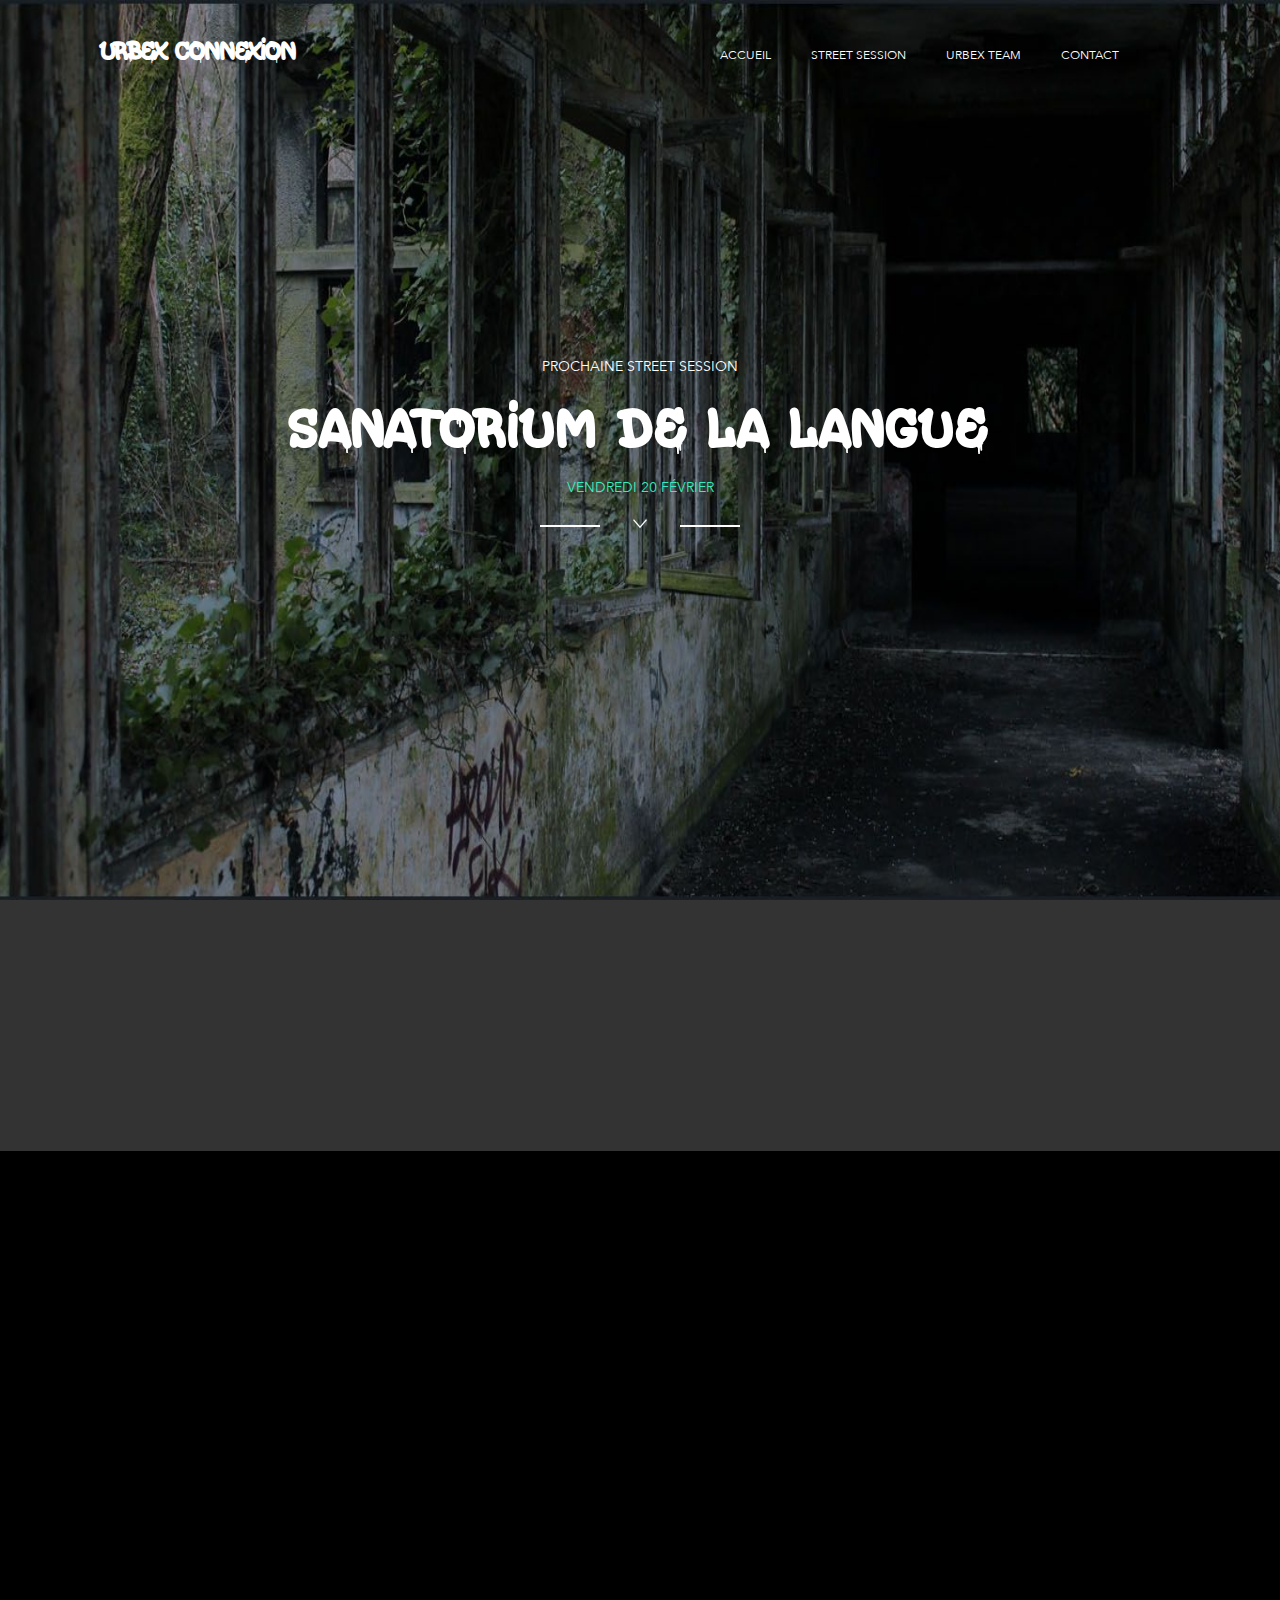
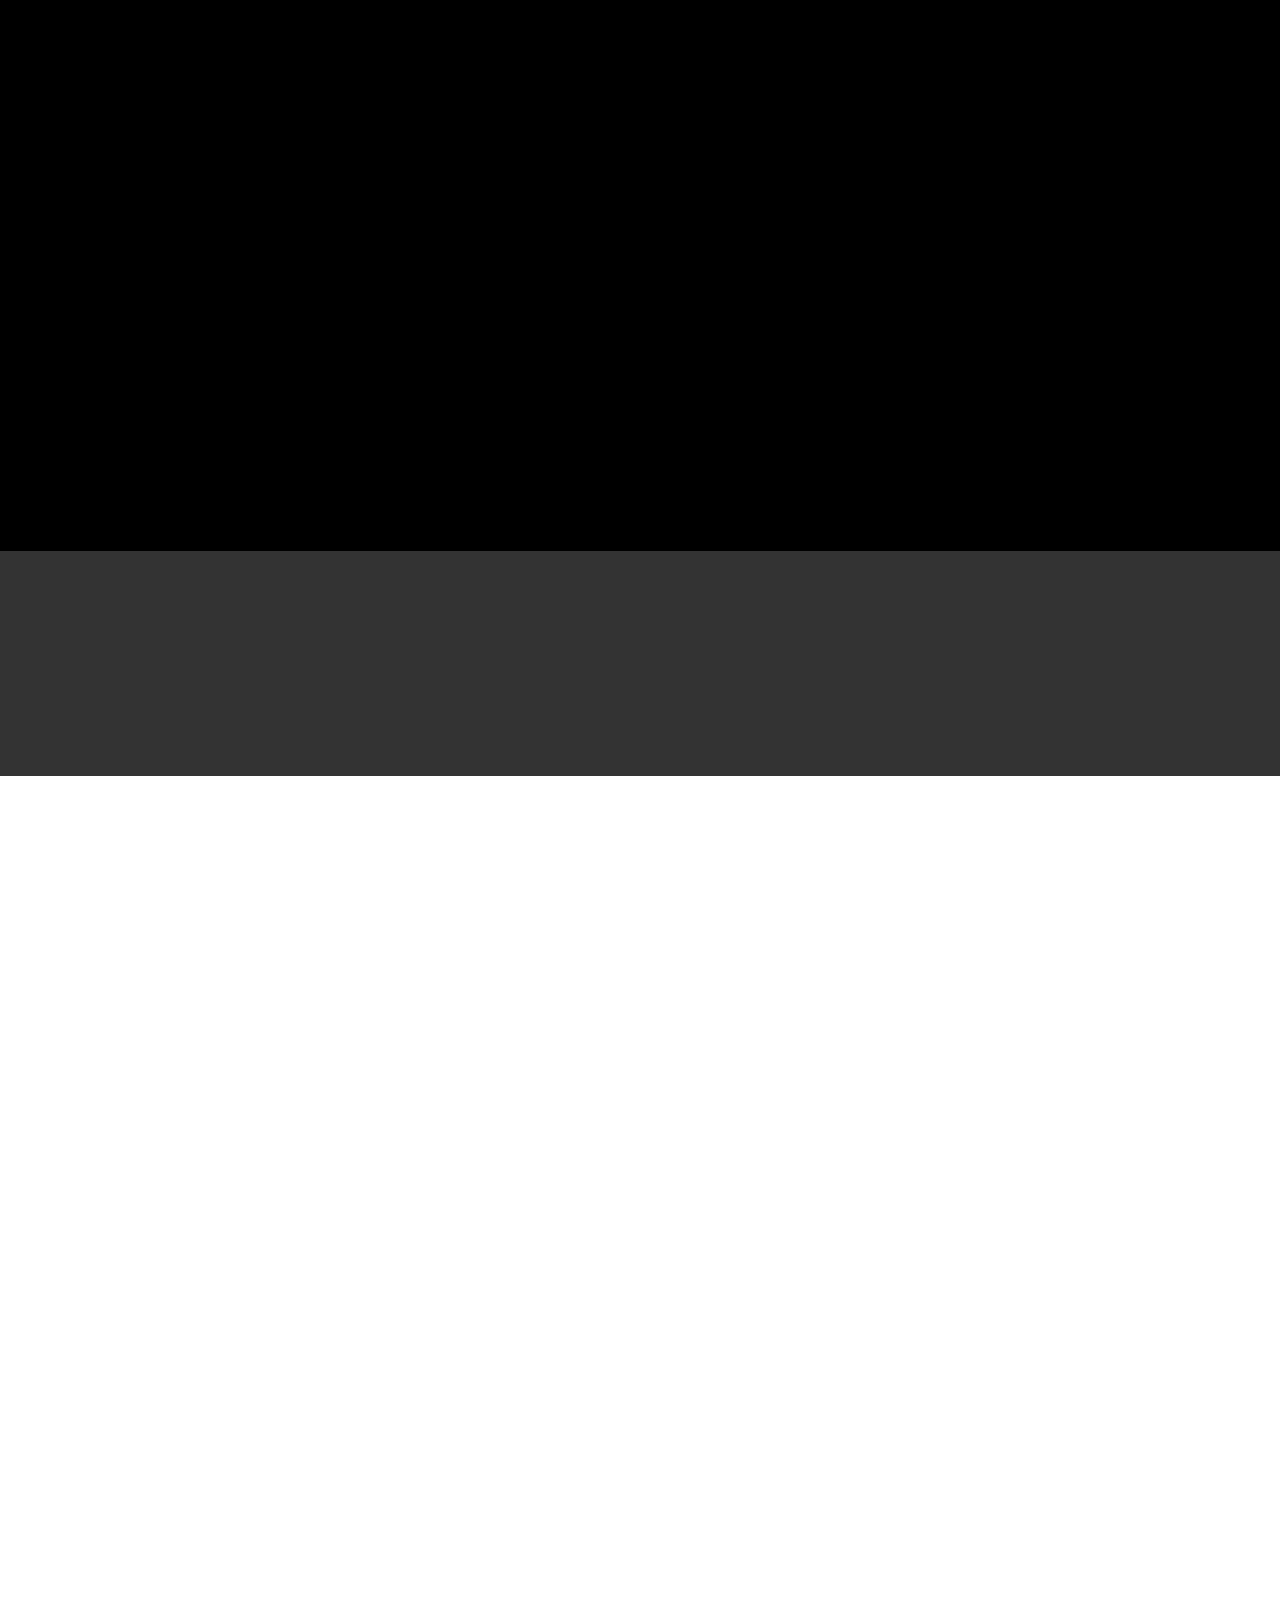
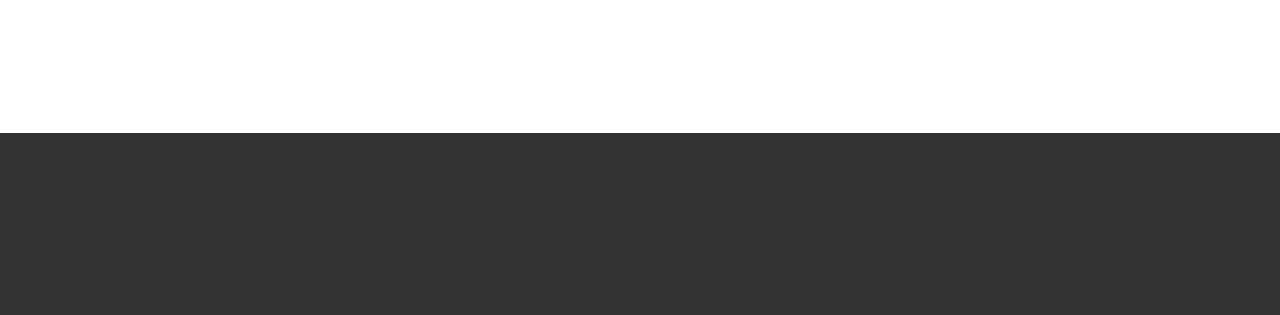
<file: index.html>
<!DOCTYPE html>
<html>
<head>
    <meta charset="utf-8">
    <title>Urbex Connexion</title>
    <meta name="description" content="Fullscreen backgrounds with centered content">
    <base href="/"/>
    <link rel="icon" href="favicon.ico"/>

    <!-- Metas -->
    <meta name="description"
          content="Bienvenue sur notre blog d'Urbex. Suivez ici nos explorations les plus insolites."/>
    <meta name="og:image" content="http://www.urbex-connexion.com/img/background.jpg"/>
    <meta name="og:description"
          content="Bienvenue sur notre blog d'Urbex. Suivez ici nos explorations les plus insolites."/>
    <!-- Stylesheets -->
    <link rel="stylesheet" href="css/bootstrap.min.css">
    <link rel="stylesheet" href="/css/font-awesome.min.css">
    <link rel="stylesheet" href="css/animate.css"/>
    <link rel="stylesheet" href="css/site.css"/>
    <!-- Fonts -->
    <link rel="stylesheet" href="/css/font-awesome.min.css">

</head>

<body>

<div class="fullscreen background" style="background-image:url('img/background.jpg');" data-img-width="1600"
     data-img-height="1064">

    <!-- top header -->
    <div class="row top-header">
        <div class="col-md-4 logo-wrapper">
            <a href="/" class="white avenir logo wow bounceInLeft" data-wow-duration="1s" data-wow-delay="0.4s">
                <span class="logo painterz">Urbex Connexion</span>
            </a>
        </div>
        <div class="col-md-2"></div>
        <div class="col-md-6 navigation wow bounceInRight" data-wow-duration="1s" data-wow-delay="0.4s">
            <nav class>
                <ul class="menu">
                    <li><a href="#" id="accueil-link">Accueil</a></li>
                    <li><a href="#" id="street-link">Street session</a></li>
                    <li><a href="#" id="team-link">Urbex team</a></li>
                    <li><a href="#" id="contact-link">Contact</a></li>
                </ul>
            </nav>
        </div>
    </div>
    <!-- /top header -->
    <div class="clear"></div>

    <!-- text content -->
    <div class="content-a wow fadeIn" data-wow-duration="3.6s">
        <div class="home-text content-b">

            <p class="p-street white">Prochaine street session</p>

            <h1>Sanatorium de la langue</h1>

            <p class="p-street">Vendredi 20 février</p>

            <div class="invit_scroll" id="invit-scroll">
                <span id="go_scroll" class="btn_scroll"></span>
            </div>
        </div>
    </div>
    <!-- /text content -->
</div>

<!-- Street session post -->
<div class="bg-grey painterz" id="street-session">
    <div class="content-a">
        <div class="street-session clearfix">
            <h2 class="green wow fadeInUp" data-wow-duration="1.4s">Street session</h2>

            <div class="white avenir wow fadeIn clearfix col-md-8 col-md-offset-2" data-wow-duration="1s">
                <p>Bienvenue sur notre blog Urbex Connexion ! Nous sommes une équipe de quatre amis d’enfance passionnés
                    d’Urbex. Voici comment nous définirions l'Urbex : exploration urbaine, plus ou moins clandestine,
                    destinée à
                    découvrir les secrets les plus improbables et à donner les frissons les plus froids possibles.</p>

                <p>Alors, ça vous tente? Commencez par une petite
                    dégustation de nos dernières sorties : </p>
            </div>


        </div>
    </div>
</div>
<!-- /Street session post -->


<!-- Pictures -->
<div class="background bg-black">
    <div class="row no-margin">
        <div class="col-md-5">
            <div class="col-md-12 img-row picture item-1 wow fadeInLeft" data-wow-duration="1.6s" data-wow-delay="0.3s">
                <h3 class="painterz picture-text">Sanatorium de la langue</h3>

                <h3 class="sub-title green">Vendredi 20 février 2015</h3>

                <h3>
                    <a href="blog/le-sanatorium-de-la-langue.html" class="discover">Découvrir</a>
                </h3>
            </div>
            <div class="col-md-12 img-child-row picture picture-half item-6 wow fadeInLeft" data-wow-duration="1.3s"
                 data-wow-delay="0.3s">
                <h3 class="painterz">L'asile de Norwich</h3>

                <h3 class="half-sub-title green">Vendredi 14 novembre 2014</h3>

                <h3>
                    <a href="blog/asile-de-norwich.html" class="discover-half">Découvrir</a>
                </h3>

            </div>
            <div class="col-md-12 img-child-row picture picture-half item-7 wow fadeInUp" data-wow-duration="1.3s"
                 data-wow-delay="0.3s">
                <h3 class="painterz">La morgue d'Anvers</h3>

                <h3 class="half-sub-title green">Samedi 18 octobre 2014</h3>

                <h3>
                    <a href="blog/morgue-anvers.html" class="discover-half">Découvrir</a>
                </h3>
            </div>
        </div>

        <div class="col-md-7">
            <div class="col-md-12 img-child-row picture picture-half item-2 wow fadeInRight" data-wow-duration="1.3s"
                 data-wow-delay="0.3s">
                <h3 class="painterz">La petite ceinture</h3>

                <h3 class="half-sub-title green">Jeudi 22 janvier 2015</h3>

                <h3>
                    <a href="blog/la-petite-ceinture.html" class="discover-half">Découvrir</a>
                </h3>
            </div>
            <div class="col-md-12">
                <div class="col-md-6 img-child-row picture picture-half item-3 wow fadeInDown" data-wow-duration="1.3s"
                     data-wow-delay="0.3s">
                    <h3 class="painterz">Le fort du Haut Buc</h3>

                    <h3 class="half-sub-title green">Samedi 10 janvier 2015</h3>

                    <h3>
                        <a href="blog/le-fort-du-haut-buc.html" class="discover-half">Découvrir</a>
                    </h3>
                </div>
                <div class="col-md-6 img-child-row picture picture-half item-4 wow fadeInRight" data-wow-duration="1.3s"
                     data-wow-delay="0.3s">
                    <h3 class="painterz">Goussainville</h3>

                    <h3 class="half-sub-title green">Mardi 2 décembre 2014</h3>

                    <h3>
                        <a href="blog/goussainville.html" class="discover-half">Découvrir</a>
                    </h3>
                </div>
            </div>
            <div class="col-md-12 img-row picture item-5 wow fadeInRight" data-wow-duration="1.3s"
                 data-wow-delay="0.3s">
                <h3 class="painterz picture-text">L'Universite du Val-Benoît</h3>

                <h3 class="sub-title green">Mercredi 10 septembre 2014</h3>

                <h3>
                    <a href="blog/universite-du-val-benoit.html" class="discover">Découvrir</a>
                </h3>
            </div>
        </div>
    </div>
</div>
<!-- /Pictures -->

<!-- Street session post -->
<div class="not-fullscreen bg-grey painterz" id="team">
    <div class="content-a">
        <div class="street-session">
            <h2 class="green wow fadeInUp" data-wow-duration="1.4s">Urbex Team</h2>

            <p class="white avenir wow fadeIn" data-wow-duration="1s">Découvrez les différents membres qui composent
                notre collectif Urbex Connexion.</p>
        </div>
    </div>
</div>
<!-- /Street session post -->

<div class="background wow fadeIn" data-wow-duration="2s" data-wow-delay="0.5s">
    <div class="content-a">
        <div class="content-b">
            <div class="row member-wrapper center-block">
                <div class="col-md-3 member">
                    <div class="img-losange">
                        <img src="img/billy.png" height="150px" width="150px" alt="Miss"/>
                    </div>
                    <h4 class="fullname"><span class="lastname">Billy</span> <span class="firstname"> - 24 ans</span>
                    </h4>
                    <h5>Photographe & Cameraman</h5>

                    <p>
                        Étudiant en photographie, je m’entraîne à ma passion en filmant des lieux d’Urbex et les graffs
                        de Théo et Sacha.

                    </p>
                </div>

                <div class="col-md-3 member">
                    <div class="img-losange">
                        <img src="img/anna.png" height="150px" width="150px" alt="Miss"/>
                    </div>
                    <h4 class="fullname"><span class="lastname">Anna</span> <span class="firstname"> - 23 ans</span>
                    </h4>
                    <h5>Urbex Addict</h5>

                    <p>
                        Le jour où Billy m’a proposé une excursion Urbex, je l’ai forcément suivi. Lui et ses idées…
                        Depuis je m’essaye au graff en recopiant difficilement Sacha et Théo.
                    </p>

                </div>
                <div class="col-md-3 member">
                    <div class="img-losange">
                        <img src="img/theo.png" height="150px" width="150px" alt="Miss"/>
                    </div>
                    <h4 class="fullname"><span class="lastname">Théo</span> <span class="firstname"> - 20 ans</span>
                    </h4>
                    <h5>Graffeur</h5>

                    <p>
                        Franchement, essayez au moins une fois dans votre vie l’Urbex. Frissons garantis, même s’il en
                        faudra bien plus que cela pour me faire peur.
                    </p>

                </div>
                <div class="col-md-3 member">
                    <div class="img-losange">
                        <img src="img/sacha.png" height="150px" width="150px" alt="Miss"/>
                    </div>
                    <h4 class="fullname"><span class="lastname">Sacha</span> <span class="firstname"> - 25 ans</span>
                    </h4>
                    <h5>Graffeur</h5>

                    <p>
                        J’ai commencé le graff à 12 ans. J’ai ensuite initié mon petit frère Théo. Puis c’est quand
                        Billy a commencé à nous filmer que nous avons décidé de débuter les sessions Urbex.
                    </p>
                </div>

                <div class="clearfix"></div>

            </div>
        </div>
    </div>
</div>
<div class="container blog wow fadeIn" data-wow-duration="2s" data-wow-delay="0.5s" id="contact">
    <hr class="contact-separator"/>


    <div class="row">
        <div class="col-md-6 col-md-offset-3">
            <h2 class="text-center avenir nous-contacter">NOUS CONTACTER</h2>
        </div>
    </div>
    <div class="row">
        <div class="col-md-12">
            <p class="black nous-contacter-paragraph">Si vous souhaitez nous contacter, veuillez remplir le formulaire
                ci-dessous.
                Nous vous
                répondrons au plus vite.</p>
        </div>
    </div>

    <div class="blog-comments-form">
        <form name="contactForm">

            <legend class="blog-comments-form-legend"></legend>
            <div class="row">
                <div class="form-group col-md-6">
                    <input class="form-control" type="text" placeholder="Votre nom"/>
                </div>
                <div class="form-group col-md-6">
                    <input class="form-control" type="text" placeholder="Votre email"/>
                </div>
            </div>

            <div class="row">
                <div class="form-group col-md-12">
                    <textarea class="form-control" type="text" placeholder="Message..."></textarea>
                </div>
            </div>

            <div class="row">
                <div class="col-md-3 col-md-offset-9">
                    <button class="btn btn-black btn-block">Envoyer</button>
                </div>
            </div>
        </form>
    </div>

</div>

<div class="bg-grey painterz">
    <div class="content-a wow fadeIn" data-wow-duration="1.4s">
        <div class="content-b">

            <h2 class="social-text">Retrouvez-nous sur les réseaux sociaux</h2>

            <div class="row no-margin">
                <div class="col-md-6 col-md-offset-3" id="social-media">
                    <a href="https://www.facebook.com/urbex.connexion" target="_blank" class="white social"><i
                            class="fa fa-facebook"></i></a>
                    <a href="#" target="_blank" class="white social"><i class="fa fa-twitter"></i></a>
                    <a href="#" target="_blank" class="white social"><i class="fa fa-instagram"></i></a>
                </div>
            </div>

            <div class="clearfix"></div>
            <p class="white avenir copyright">© 2015 Urbex Connexion. Tous droits réservés.</p>
        </div>
    </div>
</div>

<script>
    (function (i, s, o, g, r, a, m) {
        i['GoogleAnalyticsObject'] = r;
        i[r] = i[r] || function () {
            (i[r].q = i[r].q || []).push(arguments)
        }, i[r].l = 1 * new Date();
        a = s.createElement(o),
                m = s.getElementsByTagName(o)[0];
        a.async = 1;
        a.src = g;
        m.parentNode.insertBefore(a, m)
    })(window, document, 'script', '//www.google-analytics.com/analytics.js', 'ga');

    ga('create', 'UA-59894167-1', 'auto');
    ga('send', 'pageview');

</script>

<!-- Javascript -->
<script src="/js/jquery-1.11.2.min.js"></script>
<script src="js/background.js"></script>
<script src="js/main.js"></script>
<script src="js/wow.min.js"></script>
<script src="js/animations.js"></script>
</body>
</html>
</file>
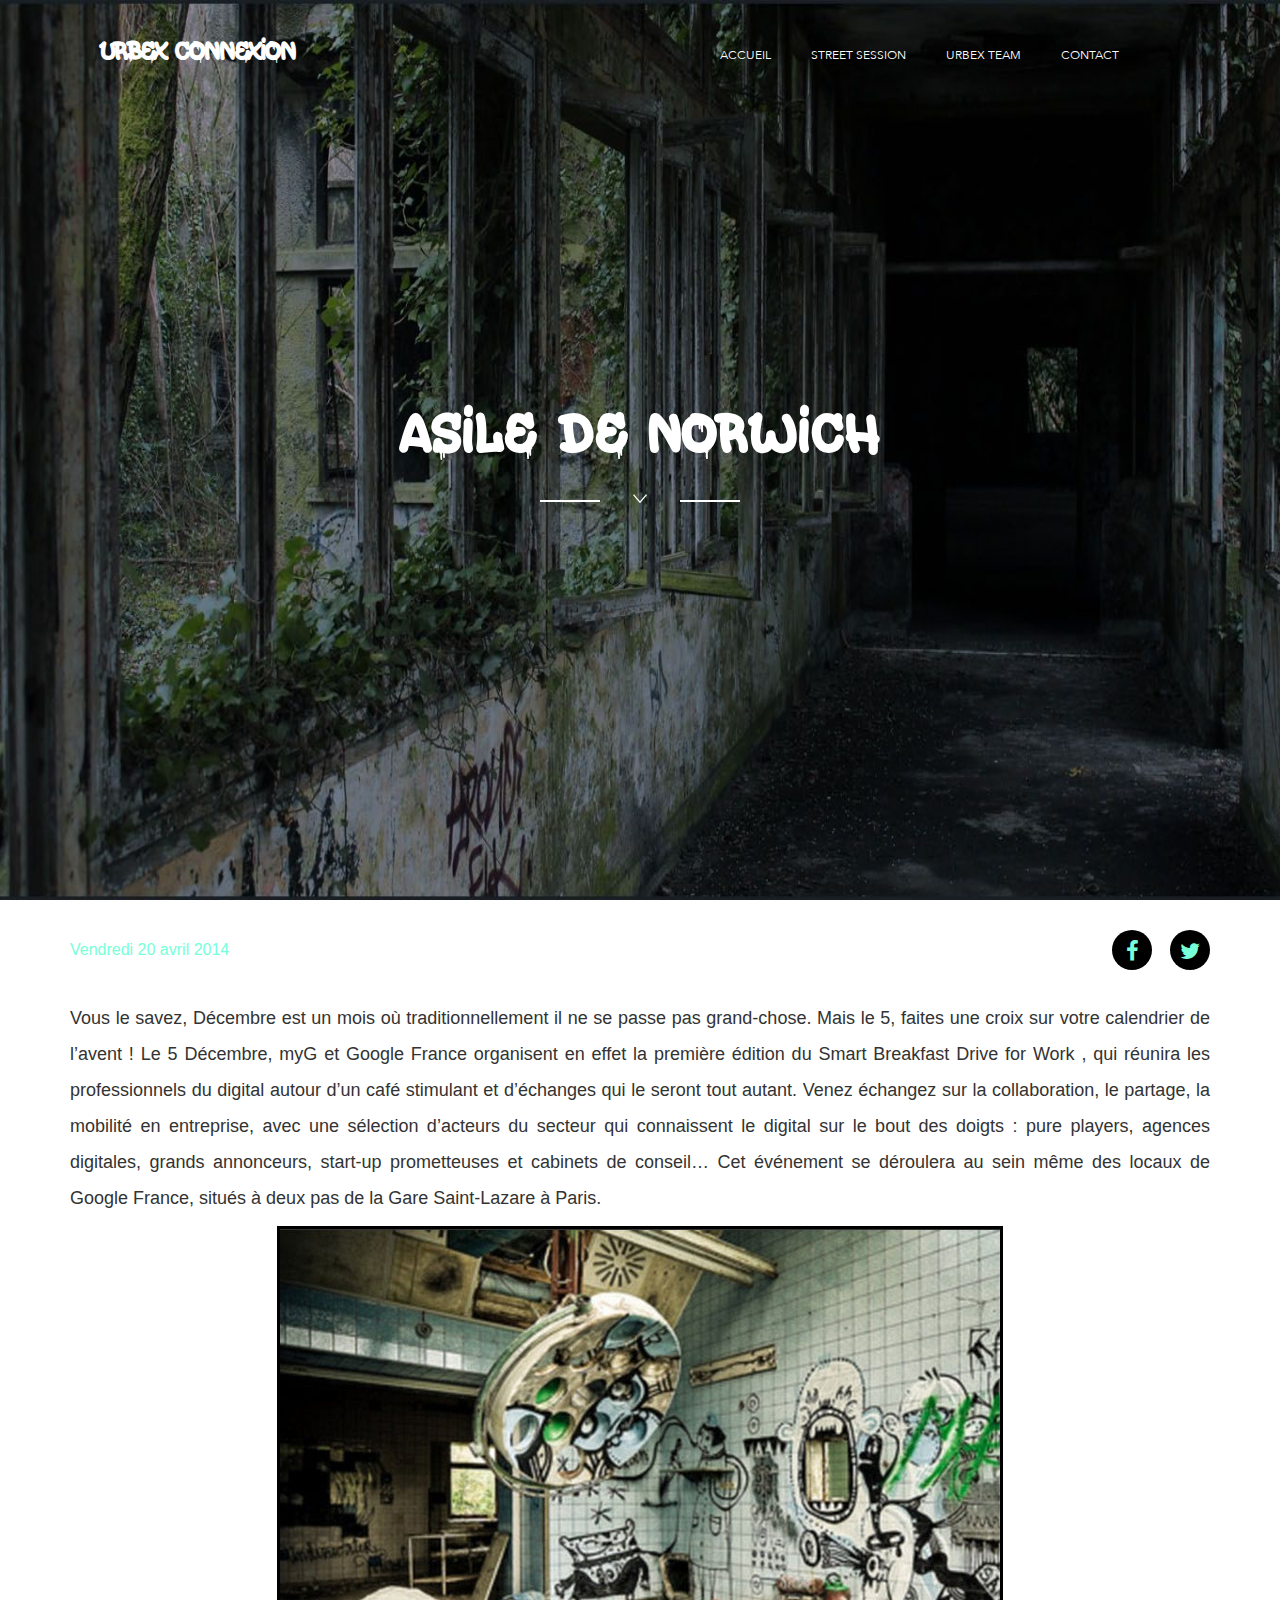
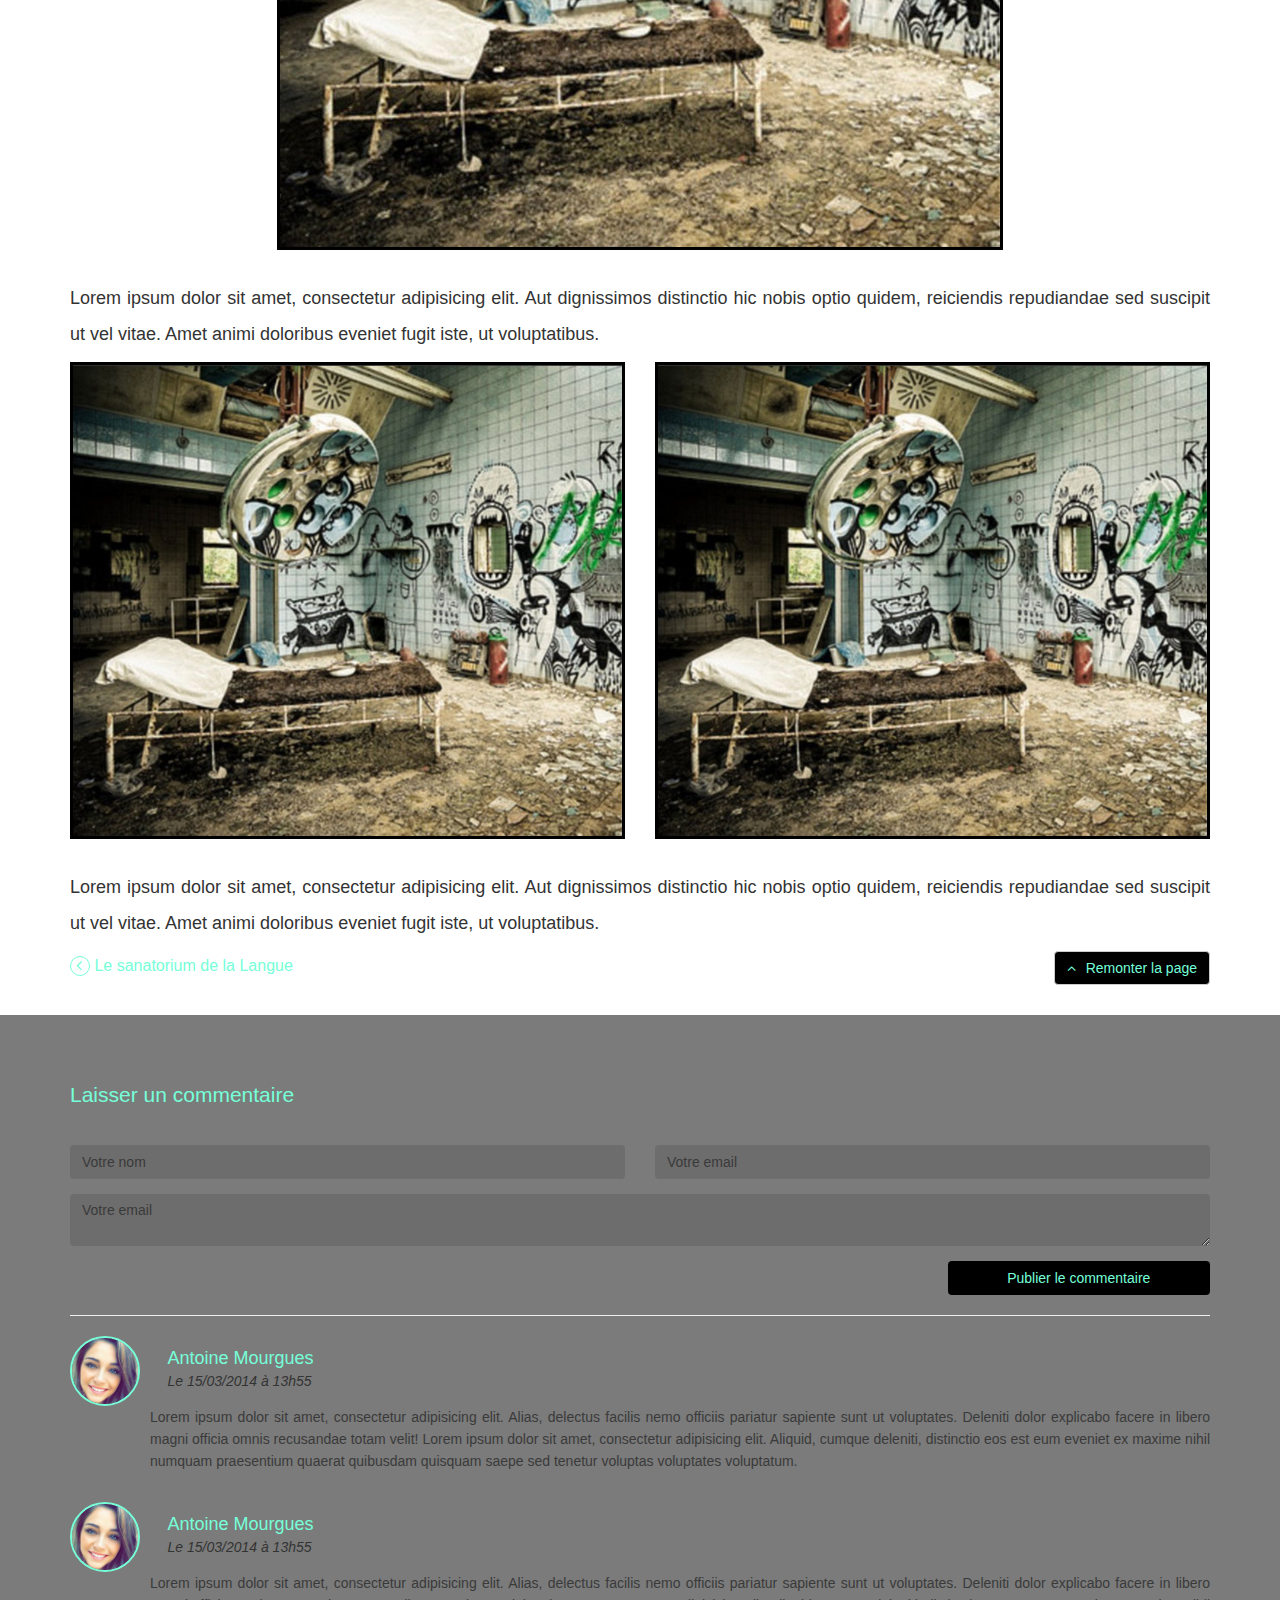
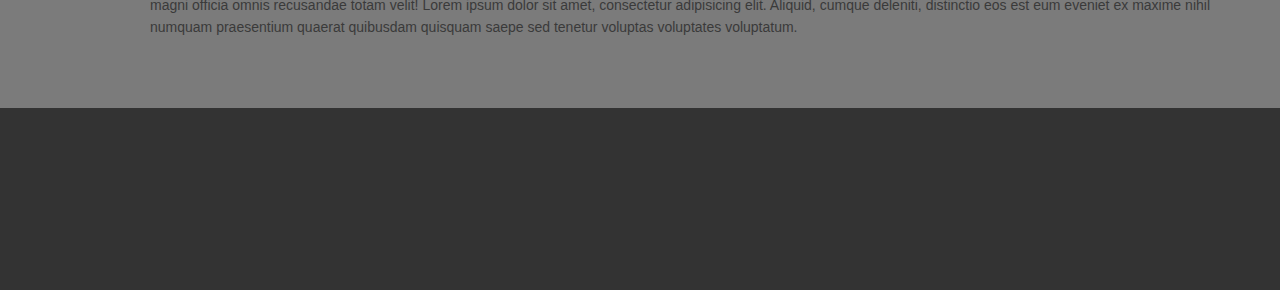
<file: blog.html>
<!DOCTYPE html>
<html>
<head>
    <meta charset="utf-8">
    <title>Urbex Connexion</title>
    <meta name="description" content="Fullscreen backgrounds with centered content">

    <!-- Stylesheets -->
    <link rel="stylesheet" href="css/bootstrap.min.css">
    <link rel="stylesheet" href="css/animate.css"/>
    <link rel="stylesheet" href="css/site.css"/>
    <!-- Fonts -->
    <link rel="stylesheet" href="//maxcdn.bootstrapcdn.com/font-awesome/4.3.0/css/font-awesome.min.css">

</head>

<body>

<div class="fullscreen background" style="background-image:url('img/background.jpg');" data-img-width="1600"
     data-img-height="1064">

    <!-- top header -->
    <div class="row top-header">
        <div class="col-md-4 logo-wrapper">
            <a href="/" class="white avenir logo wow bounceInLeft" data-wow-duration="1s" data-wow-delay="1s">
                <span class="logo painterz">Urbex Connexion</span>
            </a>
        </div>
        <div class="col-md-2"></div>
        <div class="col-md-6 navigation wow bounceInRight" data-wow-duration="1s" data-wow-delay="1s">
            <nav class>
                <ul class="menu">
                    <li><a href="/urbex" id="accueil-link">Accueil</a></li>
                    <li><a href="/urbex" id="street-link">Street session</a></li>
                    <li><a href="/urbex" id="team-link">Urbex team</a></li>
                    <li><a href="/urbex" id="contact-link">Contact</a></li>
                </ul>
            </nav>
        </div>
    </div>
    <!-- /top header -->
    <div class="clear"></div>

    <!-- text content -->
    <div class="content-a wow fadeIn" data-wow-duration="3.6s">
        <div class="home-text content-b">

            <h1>Asile de Norwich</h1>

            <div class="invit_scroll" id="invit-scroll-blog">
                <span id="go_scroll" class="btn_scroll"></span>
            </div>
        </div>
    </div>
    <!-- /text content -->
</div>

<div class="blog container" id="blog-container">
    <div class="blog-description row">
        <div class="blog-description-date col-md-6 md-text-center">
            <span>Vendredi 20 avril 2014</span>
        </div>
        <div class="blog-description-social col-md-2 col-md-offset-4">
            <div class="pull-right md-text-center">
                <a href="#" class="fa fa-facebook"></a>
                <a href="#" class="fa fa-twitter"></a>

            </div>
        </div>
    </div>
    <div class="blog-content row">
        <div class="col-md-12">
            <p>Vous le savez, Décembre est un mois où traditionnellement il ne se passe pas grand-chose. Mais le 5,
                faites
                une croix sur votre calendrier de l’avent ! Le 5 Décembre, myG et Google France organisent en effet la
                première édition du Smart Breakfast Drive for Work , qui réunira les professionnels du digital autour
                d’un
                café stimulant et d’échanges qui le seront tout autant. Venez échangez sur la collaboration, le partage,
                la
                mobilité en entreprise, avec une sélection d’acteurs du secteur qui connaissent le digital sur le bout
                des
                doigts : pure players, agences digitales, grands annonceurs, start-up prometteuses et cabinets de
                conseil…
                Cet événement se déroulera au sein même des locaux de Google France, situés à deux pas de la Gare
                Saint-Lazare à Paris. </p>

            <img src="img/img-1.jpg" class="img-responsive center-block" alt="img"/>

            <p>Lorem ipsum dolor sit amet, consectetur adipisicing elit. Aut dignissimos distinctio hic nobis optio
                quidem,
                reiciendis repudiandae sed suscipit ut vel vitae. Amet animi doloribus eveniet fugit iste, ut
                voluptatibus.</p>

            <div class="row">
                <div class="col-md-6">
                    <img src="img/img-1.jpg" class="img-responsive center-block" alt="img"/>
                </div>
                <div class="col-md-6">
                    <img src="img/img-1.jpg" class="img-responsive center-block" alt="img"/>
                </div>
            </div>

            <p>Lorem ipsum dolor sit amet, consectetur adipisicing elit. Aut dignissimos distinctio hic nobis optio
                quidem,
                reiciendis repudiandae sed suscipit ut vel vitae. Amet animi doloribus eveniet fugit iste, ut
                voluptatibus.</p>
        </div>
    </div>

    <div class="row">
        <div class="previous-article col-md-6 md-text-center">
            <i class="fa fa-angle-left previous-article-icon"></i>
            <span>Le sanatorium de la Langue</span>
        </div>
        <div class="blog-description-social col-md-3 col-md-offset-3">
            <button class="btn btn-default btn-up btn-black pull-right md-text-center"><i
                    class="fa fa-angle-up angle-up"></i>Remonter
                la page
            </button>
        </div>
    </div>
</div>

<div class="blog-comments">
    <div class="container blog-comments-form">

        <form name="commentForm">

            <legend class="blog-comments-form-legend">Laisser un commentaire</legend>
            <div class="row">
                <div class="form-group col-md-6">
                    <input class="form-control" type="text" placeholder="Votre nom"/>
                </div>
                <div class="form-group col-md-6">
                    <input class="form-control" type="text" placeholder="Votre email"/>
                </div>
            </div>

            <div class="row">
                <div class="form-group col-md-12">
                    <textarea class="form-control" type="text" placeholder="Votre email"></textarea>
                </div>
            </div>

            <div class="row">
                <div class="col-md-3 col-md-offset-9">
                    <button class="btn btn-black btn-block">Publier le commentaire</button>
                </div>
            </div>
        </form>

        <hr/>

        <div class="row">
            <div class="col-md-1">
                <img class="img-circle blog-comments-img" width="70px" height="70px" src="img/miss.png"
                     alt="comment-img"/>
            </div>
            <div class="col-md-11">
                <div class="row">
                    <div class="col-md-12">
                        <span class="blog-comment-name pull-left md-text-center">Antoine Mourgues</span>
                    </div>
                    <div class="col-md-12">
                        <span class="blog-comment-date pull-left md-text-center">Le 15/03/2014 à 13h55</span>
                    </div>
                </div>
            </div>
        </div>
        <div class="row">
            <div class="col-md-12">
                <p class="blog-comment-content">Lorem ipsum dolor sit amet, consectetur adipisicing elit. Alias,
                    delectus facilis nemo officiis
                    pariatur sapiente sunt ut voluptates. Deleniti dolor explicabo facere in libero magni officia
                    omnis recusandae totam velit! Lorem ipsum dolor sit amet, consectetur adipisicing elit. Aliquid,
                    cumque deleniti, distinctio eos est eum eveniet ex maxime nihil numquam praesentium quaerat
                    quibusdam quisquam saepe sed tenetur voluptas voluptates voluptatum.</p>
            </div>
        </div>

        <div class="row">
            <div class="col-md-1">
                <img class="img-circle blog-comments-img" width="70px" height="70px" src="img/miss.png"
                     alt="comment-img"/>
            </div>
            <div class="col-md-11">
                <div class="row">
                    <div class="col-md-12">
                        <span class="blog-comment-name pull-left md-text-center">Antoine Mourgues</span>
                    </div>
                    <div class="col-md-12">
                        <span class="blog-comment-date pull-left md-text-center">Le 15/03/2014 à 13h55</span>
                    </div>
                </div>
            </div>
        </div>
        <div class="row">
            <div class="col-md-12">
                <p class="blog-comment-content">Lorem ipsum dolor sit amet, consectetur adipisicing elit. Alias,
                    delectus facilis nemo officiis
                    pariatur sapiente sunt ut voluptates. Deleniti dolor explicabo facere in libero magni officia
                    omnis recusandae totam velit! Lorem ipsum dolor sit amet, consectetur adipisicing elit. Aliquid,
                    cumque deleniti, distinctio eos est eum eveniet ex maxime nihil numquam praesentium quaerat
                    quibusdam quisquam saepe sed tenetur voluptas voluptates voluptatum.</p>
            </div>
        </div>

    </div>
</div>

<div class="bg-grey painterz">
    <div class="content-a wow fadeIn" data-wow-duration="1.4s">
        <div class="content-b">
            <h2 class="social-text">Retrouvez-nous sur les réseaux sociaux</h2>

            <div class="row no-margin">
                <div class="col-md-6 col-md-offset-3" id="social-media">
                    <a href="#" class="white social"><i class="fa fa-facebook"></i></a>
                    <a href="#" class="white social"><i class="fa fa-twitter"></i></a>
                    <a href="#" class="white social"><i class="fa fa-instagram"></i></a>
                </div>
            </div>

            <div class="clearfix"></div>
            <p class="white avenir copyright">© 2015 Urban Connexion. Tous droits réservés</p>
        </div>
    </div>
</div>


<!-- Javascript -->
<script src="https://ajax.googleapis.com/ajax/libs/jquery/2.1.3/jquery.min.js"></script>
<script src="js/background.js"></script>
<script src="js/main.js"></script>
<script src="js/wow.min.js"></script>
<script src="js/animations.js"></script>
</body>
</html>
</file>
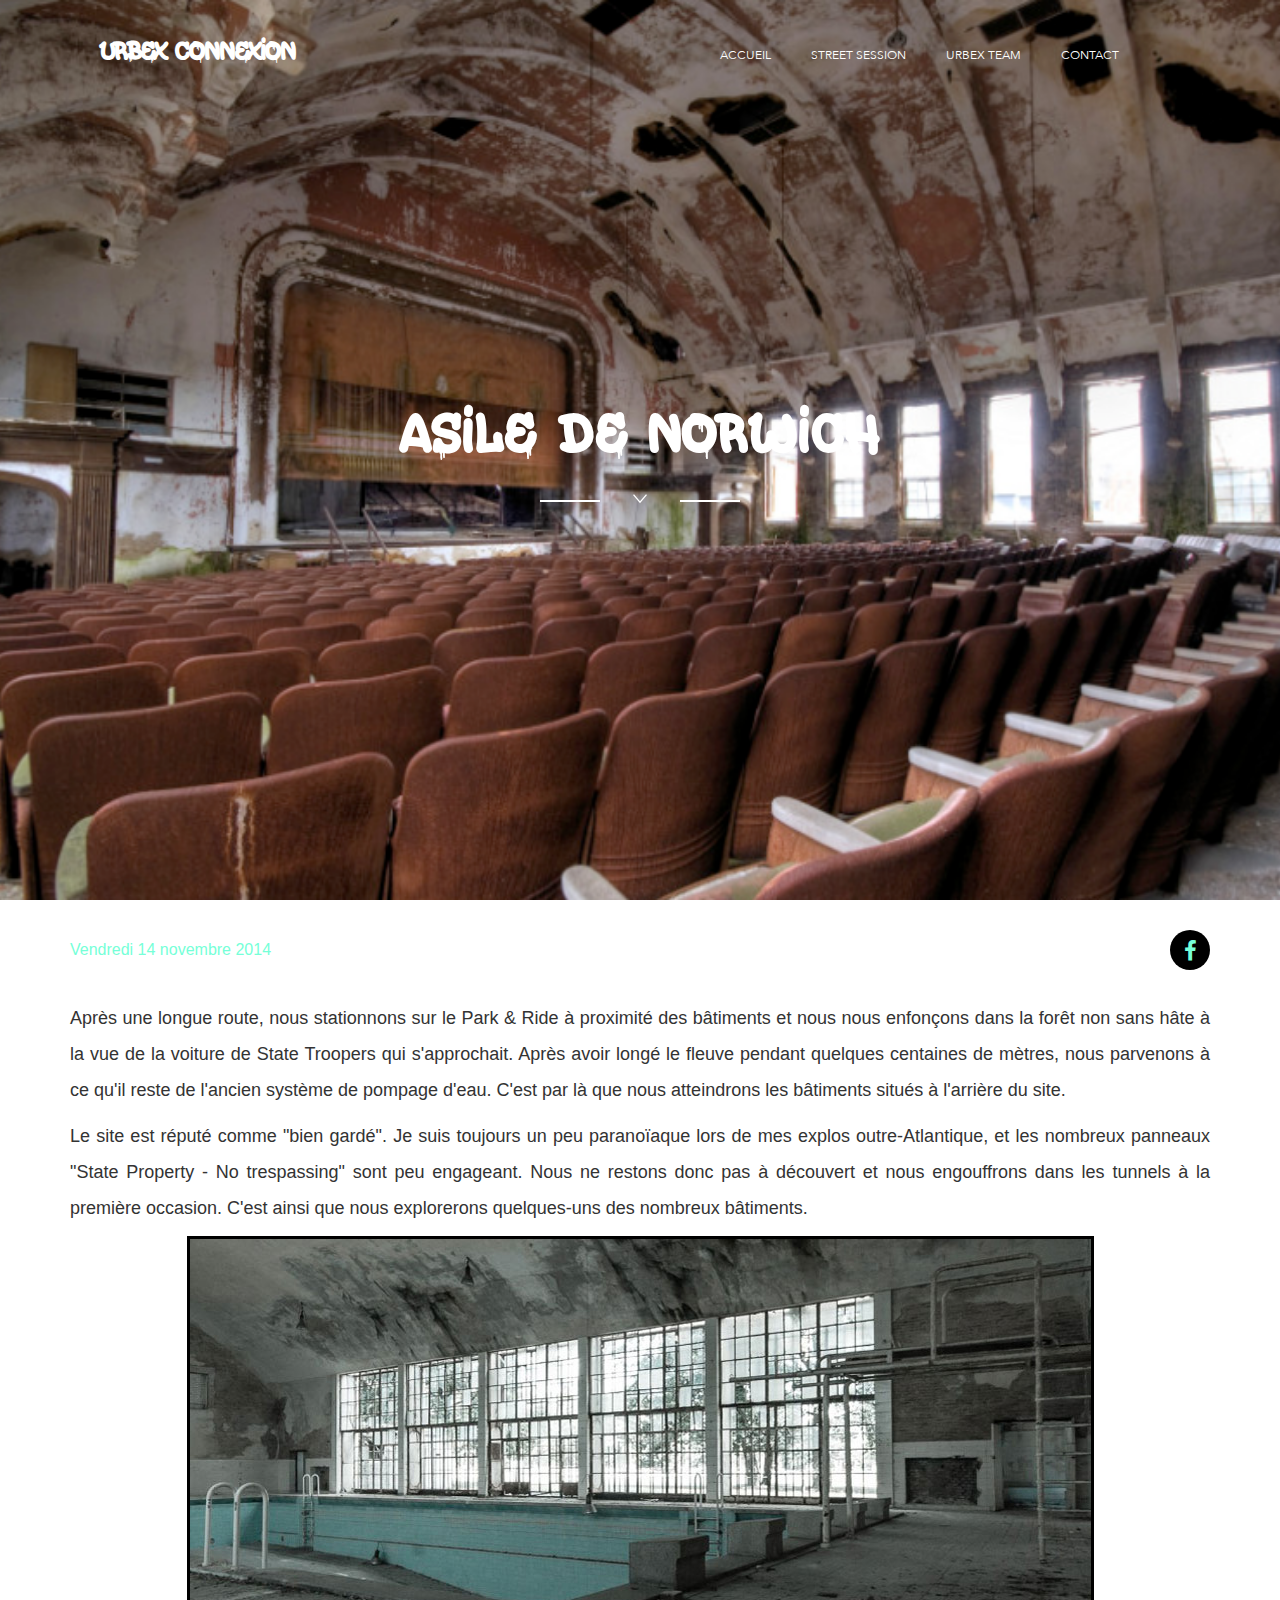
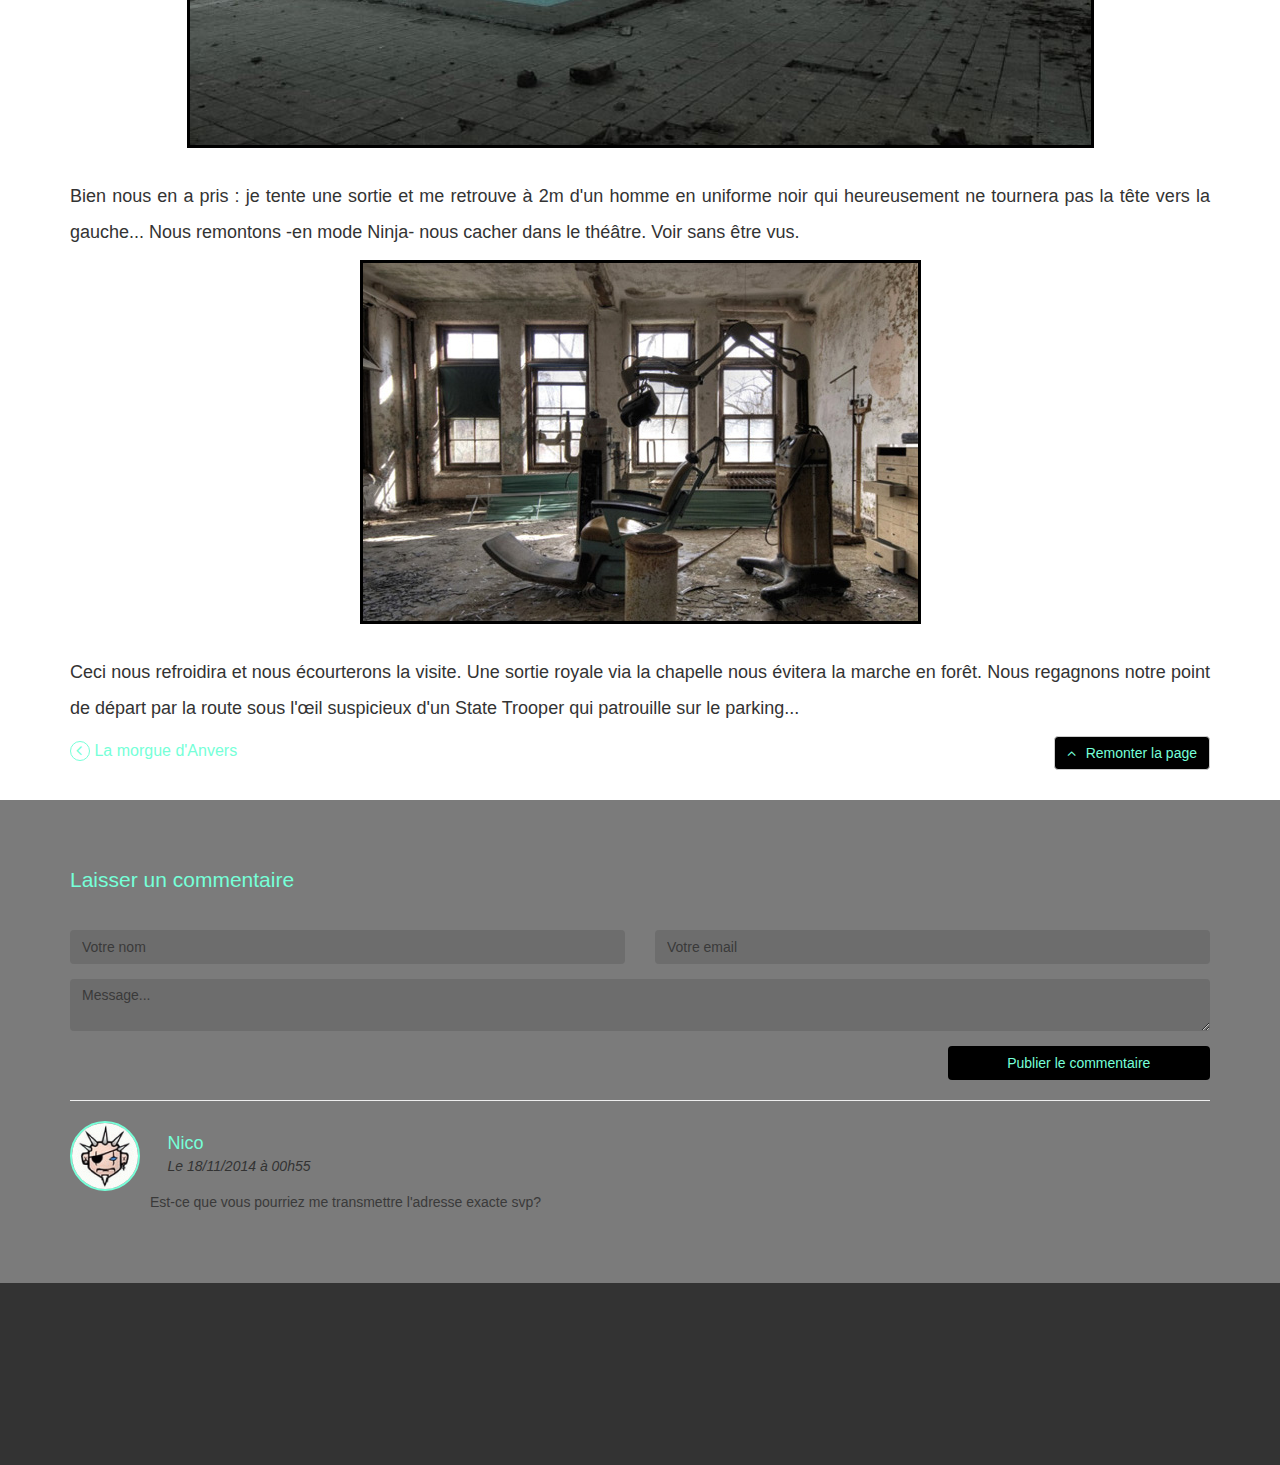
<file: blog/asile-de-norwich.html>
<!DOCTYPE html>
<html>
<head>
    <meta charset="utf-8">
    <title>Urbex Connexion</title>
    <meta name="description" content="Fullscreen backgrounds with centered content">
    <link rel="icon" href="favicon.ico"/>

    <!-- Metas -->
    <meta name="description"
          content="Bienvenue sur notre blog d'Urbex. Suivez ici nos explorations les plus insolites."/>
    <meta name="og:image" content="http://www.urbex-connexion.com/img/background.jpg"/>
    <meta name="og:description"
          content="Bienvenue sur notre blog d'Urbex. Suivez ici nos explorations les plus insolites."/>
    <!-- Stylesheets -->
    <link rel="stylesheet" href="/css/bootstrap.min.css">
    <link rel="stylesheet" href="/css/font-awesome.min.css">
    <link rel="stylesheet" href="/css/animate.css"/>
    <link rel="stylesheet" href="/css/site.css"/>
    <!-- Fonts -->
    <link rel="stylesheet" href="/css/font-awesome.min.css">

</head>

<body>

<div class="fullscreen background" style="background-image:url('/img/asile-norwich-4.png');" data-img-width="1600"
     data-img-height="1064">

    <!-- top header -->
    <div class="row top-header">
        <div class="col-md-4 logo-wrapper">
            <a href="/" class="white avenir logo wow bounceInLeft" data-wow-duration="1s" data-wow-delay="0.4s">
                <span class="logo painterz">Urbex Connexion</span>
            </a>
        </div>
        <div class="col-md-2"></div>
        <div class="col-md-6 navigation wow bounceInRight" data-wow-duration="1s" data-wow-delay="0.4s">
            <nav class>
                <ul class="menu">
                    <li><a href="/" id="accueil-link">Accueil</a></li>
                    <li><a href="/#street-session" id="street-link">Street session</a></li>
                    <li><a href="/#team" id="team-link">Urbex team</a></li>
                    <li><a href="/#contact" id="contact-link">Contact</a></li>
                </ul>
            </nav>
        </div>
    </div>
    <!-- /top header -->
    <div class="clear"></div>

    <!-- text content -->
    <div class="content-a wow fadeIn" data-wow-duration="3.6s">
        <div class="home-text content-b">

            <h1>Asile de Norwich</h1>

            <div class="invit_scroll" id="invit-scroll-blog">
                <span id="go_scroll" class="btn_scroll"></span>
            </div>
        </div>
    </div>
    <!-- /text content -->
</div>

<div class="blog container" id="blog-container">
    <div class="blog-description row">
        <div class="blog-description-date col-md-6 md-text-center">
            <span>Vendredi 14 novembre 2014</span>
        </div>
        <div class="blog-description-social col-md-2 col-md-offset-4">
            <div class="pull-right md-text-center">
                <a target="_blank" href="https://www.facebook.com/urbex.connexion" class="fa fa-facebook"></a>
            </div>
        </div>
    </div>
    <div class="blog-content row">
        <div class="col-md-12">
            <p>Après une longue route, nous stationnons sur le Park & Ride à proximité des bâtiments et nous nous
                enfonçons
                dans la forêt non sans hâte à la vue de la voiture de State Troopers qui s'approchait. Après avoir longé
                le fleuve pendant quelques centaines de mètres, nous parvenons à ce qu'il reste de l'ancien système de
                pompage d'eau. C'est par là que nous atteindrons les bâtiments situés à l'arrière du site.</p>

            <p>Le site est réputé comme "bien gardé". Je suis toujours un peu paranoïaque lors de mes explos
                outre-Atlantique, et les nombreux panneaux "State Property - No trespassing" sont peu engageant. Nous ne
                restons donc pas à découvert et nous engouffrons dans les tunnels à la première occasion. C'est ainsi
                que nous explorerons quelques-uns des nombreux bâtiments.</p>

            <img src="/img/asile-norwich-3.jpg" class="img-responsive center-block" alt="img"/>


            <p>Bien nous en a pris : je tente une sortie et me retrouve à 2m d'un homme en uniforme noir qui
                heureusement ne tournera pas la tête vers la gauche... Nous remontons -en mode Ninja- nous
                cacher dans
                le théâtre. Voir sans être vus.</p>

            <img src="/img/asile-norwich-2.jpg" class="img-responsive center-block" alt="img"/>

            <p>Ceci nous refroidira et nous écourterons la visite. Une sortie royale via la chapelle nous
                évitera la
                marche en forêt. Nous regagnons notre point de départ par la route sous l'œil suspicieux d'un
                State
                Trooper qui patrouille sur le parking...
            </p>

        </div>
    </div>

    <div class="row">
        <div class="previous-article col-md-6 md-text-center">
            <a href="/blog/morgue-anvers.html">
                <i class="fa fa-angle-left previous-article-icon"></i>
                <span>La morgue d'Anvers</span>
            </a>
        </div>
        <div class="blog-description-social col-md-3 col-md-offset-3">
            <button class="btn btn-default btn-up btn-black pull-right md-text-center"><i
                    class="fa fa-angle-up angle-up"></i>Remonter
                la page
            </button>
        </div>
    </div>
</div>

<div class="blog-comments">
    <div class="container blog-comments-form">

        <form name="commentForm">

            <legend class="blog-comments-form-legend">Laisser un commentaire</legend>
            <div class="row">
                <div class="form-group col-md-6">
                    <input class="form-control" type="text" placeholder="Votre nom"/>
                </div>
                <div class="form-group col-md-6">
                    <input class="form-control" type="text" placeholder="Votre email"/>
                </div>
            </div>

            <div class="row">
                <div class="form-group col-md-12">
                    <textarea class="form-control" type="text" placeholder="Message..."></textarea>
                </div>
            </div>

            <div class="row">
                <div class="col-md-3 col-md-offset-9">
                    <button class="btn btn-black btn-block">Publier le commentaire</button>
                </div>
            </div>
        </form>

        <hr/>

        <div class="row">
            <div class="col-md-1">
                <img class="img-circle blog-comments-img" width="70px" height="70px" src="/img/avatars/025.gif"
                     alt="comment-img"/>
            </div>
            <div class="col-md-11">
                <div class="row">
                    <div class="col-md-12">
                        <span class="blog-comment-name pull-left md-text-center">Nico</span>
                    </div>
                    <div class="col-md-12">
                        <span class="blog-comment-date pull-left md-text-center">Le 18/11/2014 à 00h55</span>
                    </div>
                </div>
            </div>
        </div>
        <div class="row">
            <div class="col-md-12">
                <p class="blog-comment-content">Est-ce que vous pourriez me transmettre l'adresse exacte svp?</p>
            </div>
        </div>

    </div>
</div>

<div class="bg-grey painterz">
    <div class="content-a wow fadeIn" data-wow-duration="1.4s">
        <div class="content-b">
            <h2 class="social-text">Retrouvez-nous sur les réseaux sociaux</h2>

            <div class="row no-margin">
                <div class="col-md-6 col-md-offset-3" id="social-media">
                    <a href="https://www.facebook.com/urbex.connexion" target="_blank" class="white social"><i
                            class="fa fa-facebook"></i></a>
                    <a href="#" target="_blank" class="white social"><i class="fa fa-twitter"></i></a>
                    <a href="#" target="_blank" class="white social"><i class="fa fa-instagram"></i></a>
                </div>
            </div>

            <div class="clearfix"></div>
            <p class="white avenir copyright">© 2015 Urbex Connexion. Tous droits réservés.</p>
        </div>
    </div>
</div>

<script>
    (function (i, s, o, g, r, a, m) {
        i['GoogleAnalyticsObject'] = r;
        i[r] = i[r] || function () {
            (i[r].q = i[r].q || []).push(arguments)
        }, i[r].l = 1 * new Date();
        a = s.createElement(o),
                m = s.getElementsByTagName(o)[0];
        a.async = 1;
        a.src = g;
        m.parentNode.insertBefore(a, m)
    })(window, document, 'script', '//www.google-analytics.com/analytics.js', 'ga');

    ga('create', 'UA-59894167-1', 'auto');
    ga('send', 'pageview');

</script>
<!-- Javascript -->
<script src="/js/jquery-1.11.2.min.js"></script>
<script src="/js/background.js"></script>
<script src="/js/main.js"></script>
<script src="/js/wow.min.js"></script>
<script src="/js/animations.js"></script>
</body>
</html>
</file>
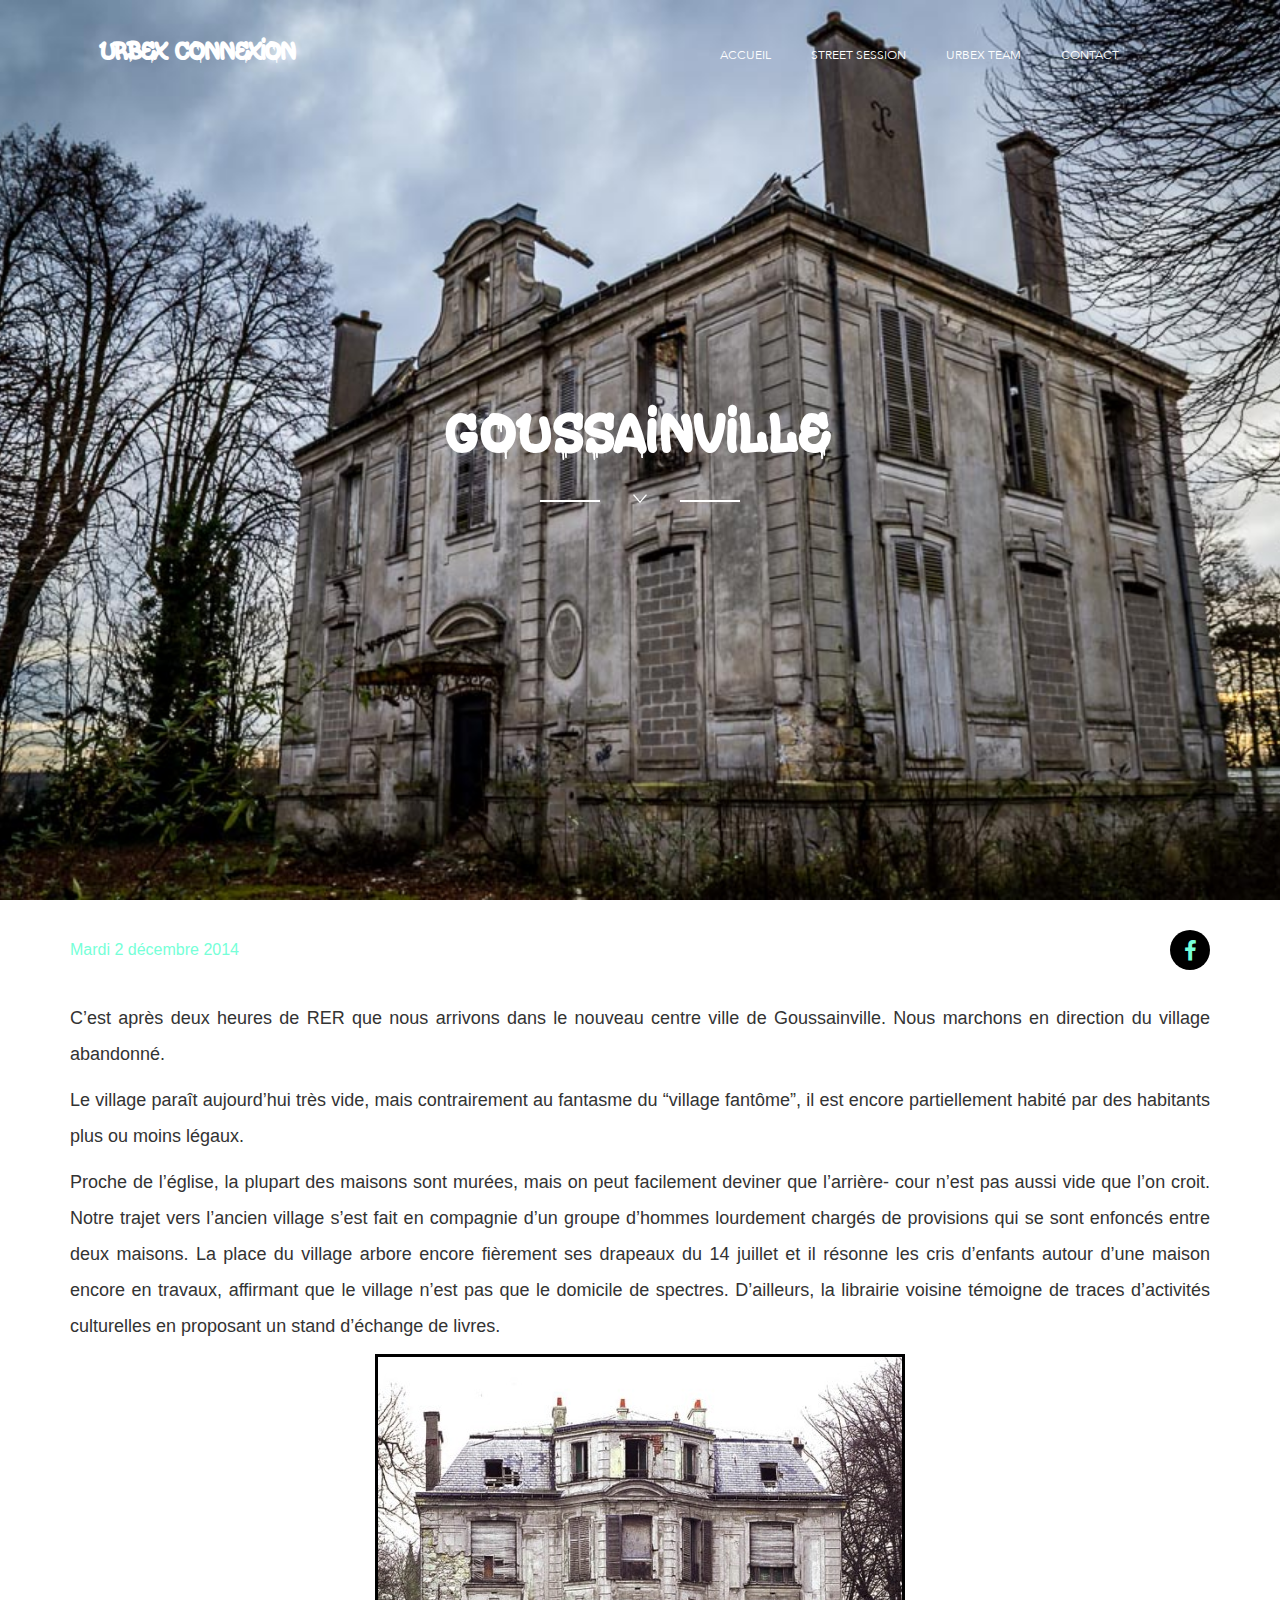
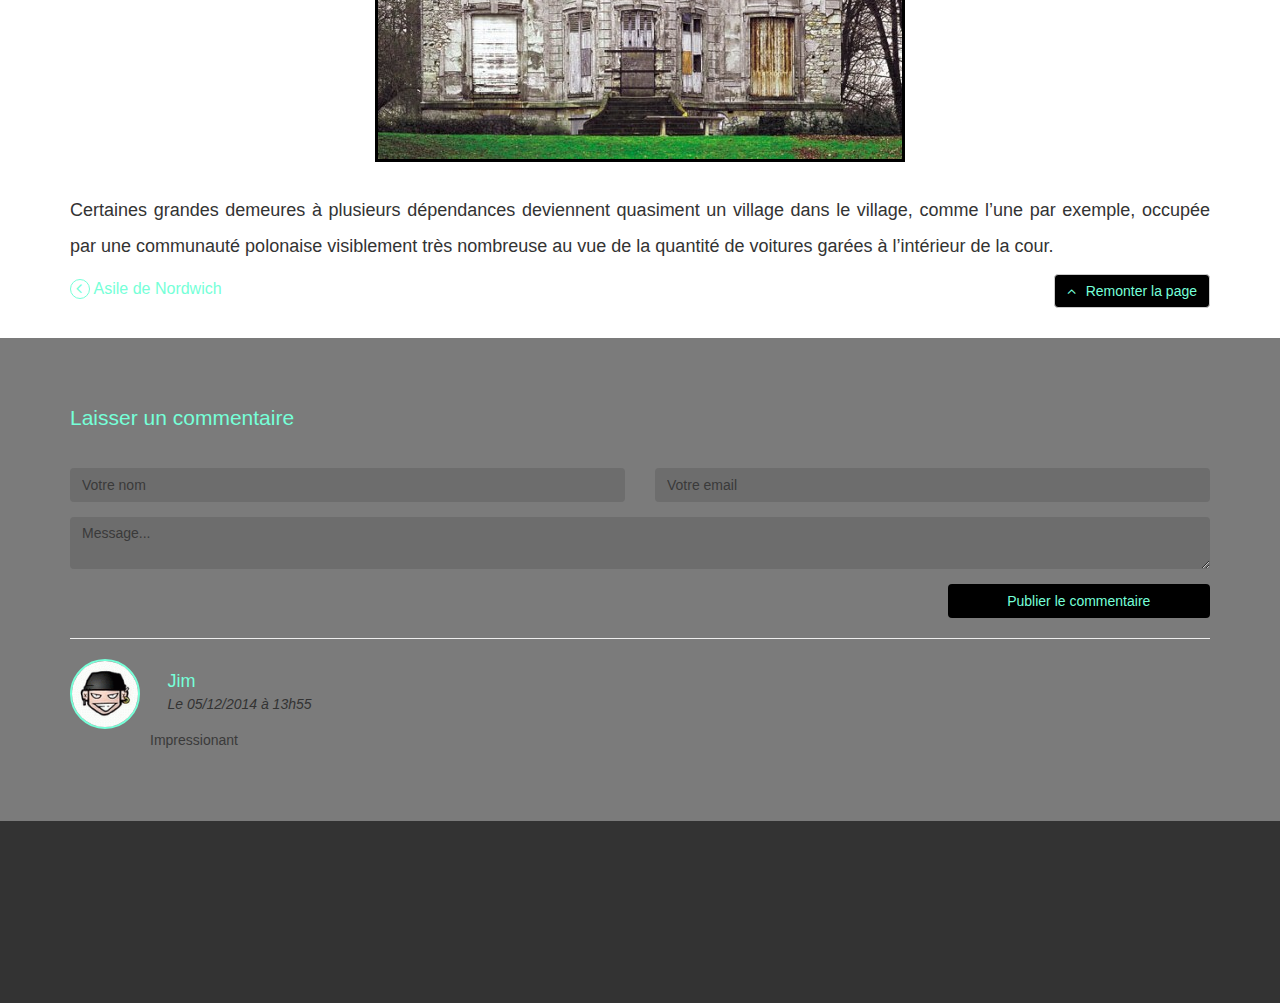
<file: blog/goussainville.html>
<!DOCTYPE html>
<html>
<head>
    <meta charset="utf-8">
    <title>Urbex Connexion</title>
    <meta name="description" content="Fullscreen backgrounds with centered content">
    <link rel="icon" href="favicon.ico"/>
    <link rel="icon" href="favicon.ico"/>
    <!-- Metas -->
    <meta name="description"
          content="Bienvenue sur notre blog d'Urbex. Suivez ici nos explorations les plus insolites."/>
    <meta name="og:image" content="http://www.urbex-connexion.com/img/background.jpg"/>
    <meta name="og:description"
          content="Bienvenue sur notre blog d'Urbex. Suivez ici nos explorations les plus insolites."/>
    <!-- Stylesheets -->
    <link rel="stylesheet" href="/css/bootstrap.min.css">
    <link rel="stylesheet" href="/css/font-awesome.min.css">
    <link rel="stylesheet" href="/css/animate.css"/>
    <link rel="stylesheet" href="/css/site.css"/>
    <!-- Fonts -->
    <link rel="stylesheet" href="/css/font-awesome.min.css">

</head>

<body>

<div class="fullscreen background" style="background-image:url('/img/goussainville.jpg');" data-img-width="1600"
     data-img-height="1064">

    <!-- top header -->
    <div class="row top-header">
        <div class="col-md-4 logo-wrapper">
            <a href="/" class="white avenir logo wow bounceInLeft" data-wow-duration="1s" data-wow-delay="0.4s">
                <span class="logo painterz">Urbex Connexion</span>
            </a>
        </div>
        <div class="col-md-2"></div>
        <div class="col-md-6 navigation wow bounceInRight" data-wow-duration="1s" data-wow-delay="0.4s">
            <nav class>
                <ul class="menu">
                    <li><a href="/" id="accueil-link">Accueil</a></li>
                    <li><a href="/#street-session" id="street-link">Street session</a></li>
                    <li><a href="/#team" id="team-link">Urbex team</a></li>
                    <li><a href="/#contact" id="contact-link">Contact</a></li>
                </ul>
            </nav>
        </div>
    </div>
    <!-- /top header -->
    <div class="clear"></div>

    <!-- text content -->
    <div class="content-a wow fadeIn" data-wow-duration="3.6s">
        <div class="home-text content-b">

            <h1>Goussainville</h1>

            <div class="invit_scroll" id="invit-scroll-blog">
                <span id="go_scroll" class="btn_scroll"></span>
            </div>
        </div>
    </div>
    <!-- /text content -->
</div>

<div class="blog container" id="blog-container">
    <div class="blog-description row">
        <div class="blog-description-date col-md-6 md-text-center">
            <span>Mardi 2 décembre 2014</span>
        </div>
        <div class="blog-description-social col-md-2 col-md-offset-4">
            <div class="pull-right md-text-center">
                <a target="_blank" href="https://www.facebook.com/urbex.connexion" class="fa fa-facebook"></a>
            </div>
        </div>
    </div>
    <div class="blog-content row">
        <div class="col-md-12">
            <p>C’est après deux heures de RER que nous arrivons dans le nouveau centre ville de Goussainville. Nous
                marchons en direction du village abandonné.</p>

            <p>Le village paraît aujourd’hui très vide, mais contrairement au fantasme du “village fantôme”, il est
                encore partiellement habité par des habitants plus ou moins légaux.</p>

            <p>Proche de l’église, la plupart des maisons sont murées, mais on peut facilement deviner que l’arrière-
                cour n’est pas aussi vide que l’on croit. Notre trajet vers l’ancien village s’est fait en compagnie
                d’un groupe d’hommes lourdement chargés de provisions qui se sont enfoncés entre deux maisons.
                La place du village arbore encore fièrement ses drapeaux du 14 juillet et il résonne les cris d’enfants
                autour d’une maison encore en travaux, affirmant que le village n’est pas que le domicile de spectres.
                D’ailleurs, la librairie voisine témoigne de traces d’activités culturelles en proposant un stand
                d’échange de livres.</p>

            <img src="/img/goussainville2.jpg" class="img-responsive center-block" alt="img"/>

            <p>Certaines grandes demeures à plusieurs dépendances deviennent quasiment un village dans le village,
                comme l’une par exemple, occupée par une communauté polonaise visiblement très nombreuse au vue de la
                quantité de voitures garées à l’intérieur de la cour.
            </p>


        </div>
    </div>

    <div class="row">
        <div class="previous-article col-md-6 md-text-center">
            <a href="/blog/asile-de-norwich.html">
                <i class="fa fa-angle-left previous-article-icon"></i>
                <span>Asile de Nordwich</span>
            </a>
        </div>
        <div class="blog-description-social col-md-3 col-md-offset-3">
            <button class="btn btn-default btn-up btn-black pull-right md-text-center"><i
                    class="fa fa-angle-up angle-up"></i>Remonter
                la page
            </button>
        </div>
    </div>
</div>

<div class="blog-comments">
    <div class="container blog-comments-form">

        <form name="commentForm">

            <legend class="blog-comments-form-legend">Laisser un commentaire</legend>
            <div class="row">
                <div class="form-group col-md-6">
                    <input class="form-control" type="text" placeholder="Votre nom"/>
                </div>
                <div class="form-group col-md-6">
                    <input class="form-control" type="text" placeholder="Votre email"/>
                </div>
            </div>

            <div class="row">
                <div class="form-group col-md-12">
                    <textarea class="form-control" type="text" placeholder="Message..."></textarea>
                </div>
            </div>

            <div class="row">
                <div class="col-md-3 col-md-offset-9">
                    <button class="btn btn-black btn-block">Publier le commentaire</button>
                </div>
            </div>
        </form>

        <hr/>

        <div class="row">
            <div class="col-md-1">
                <img class="img-circle blog-comments-img" width="70px" height="70px" src="/img/avatars/051.gif"
                     alt="comment-img"/>
            </div>
            <div class="col-md-11">
                <div class="row">
                    <div class="col-md-12">
                        <span class="blog-comment-name pull-left md-text-center">Jim</span>
                    </div>
                    <div class="col-md-12">
                        <span class="blog-comment-date pull-left md-text-center">Le 05/12/2014 à 13h55</span>
                    </div>
                </div>
            </div>
        </div>
        <div class="row">
            <div class="col-md-12">
                <p class="blog-comment-content">Impressionant</p>
            </div>
        </div>

    </div>
</div>

<div class="bg-grey painterz">
    <div class="content-a wow fadeIn" data-wow-duration="1.4s">
        <div class="content-b">
            <h2 class="social-text">Retrouvez-nous sur les réseaux sociaux</h2>

            <div class="row no-margin">
                <div class="col-md-6 col-md-offset-3" id="social-media">
                    <a href="https://www.facebook.com/urbex.connexion" target="_blank" class="white social"><i
                            class="fa fa-facebook"></i></a>
                    <a href="#" target="_blank" class="white social"><i class="fa fa-twitter"></i></a>
                    <a href="#" target="_blank" class="white social"><i class="fa fa-instagram"></i></a>
                </div>
            </div>

            <div class="clearfix"></div>
            <p class="white avenir copyright">© 2015 Urbex Connexion. Tous droits réservés.</p>
        </div>
    </div>
</div>
<script>
    (function (i, s, o, g, r, a, m) {
        i['GoogleAnalyticsObject'] = r;
        i[r] = i[r] || function () {
            (i[r].q = i[r].q || []).push(arguments)
        }, i[r].l = 1 * new Date();
        a = s.createElement(o),
                m = s.getElementsByTagName(o)[0];
        a.async = 1;
        a.src = g;
        m.parentNode.insertBefore(a, m)
    })(window, document, 'script', '//www.google-analytics.com/analytics.js', 'ga');

    ga('create', 'UA-59894167-1', 'auto');
    ga('send', 'pageview');

</script>

<!-- Javascript -->
<script src="/js/jquery-1.11.2.min.js"></script>
<script src="/js/background.js"></script>
<script src="/js/main.js"></script>
<script src="/js/wow.min.js"></script>
<script src="/js/animations.js"></script>
</body>
</html>
</file>
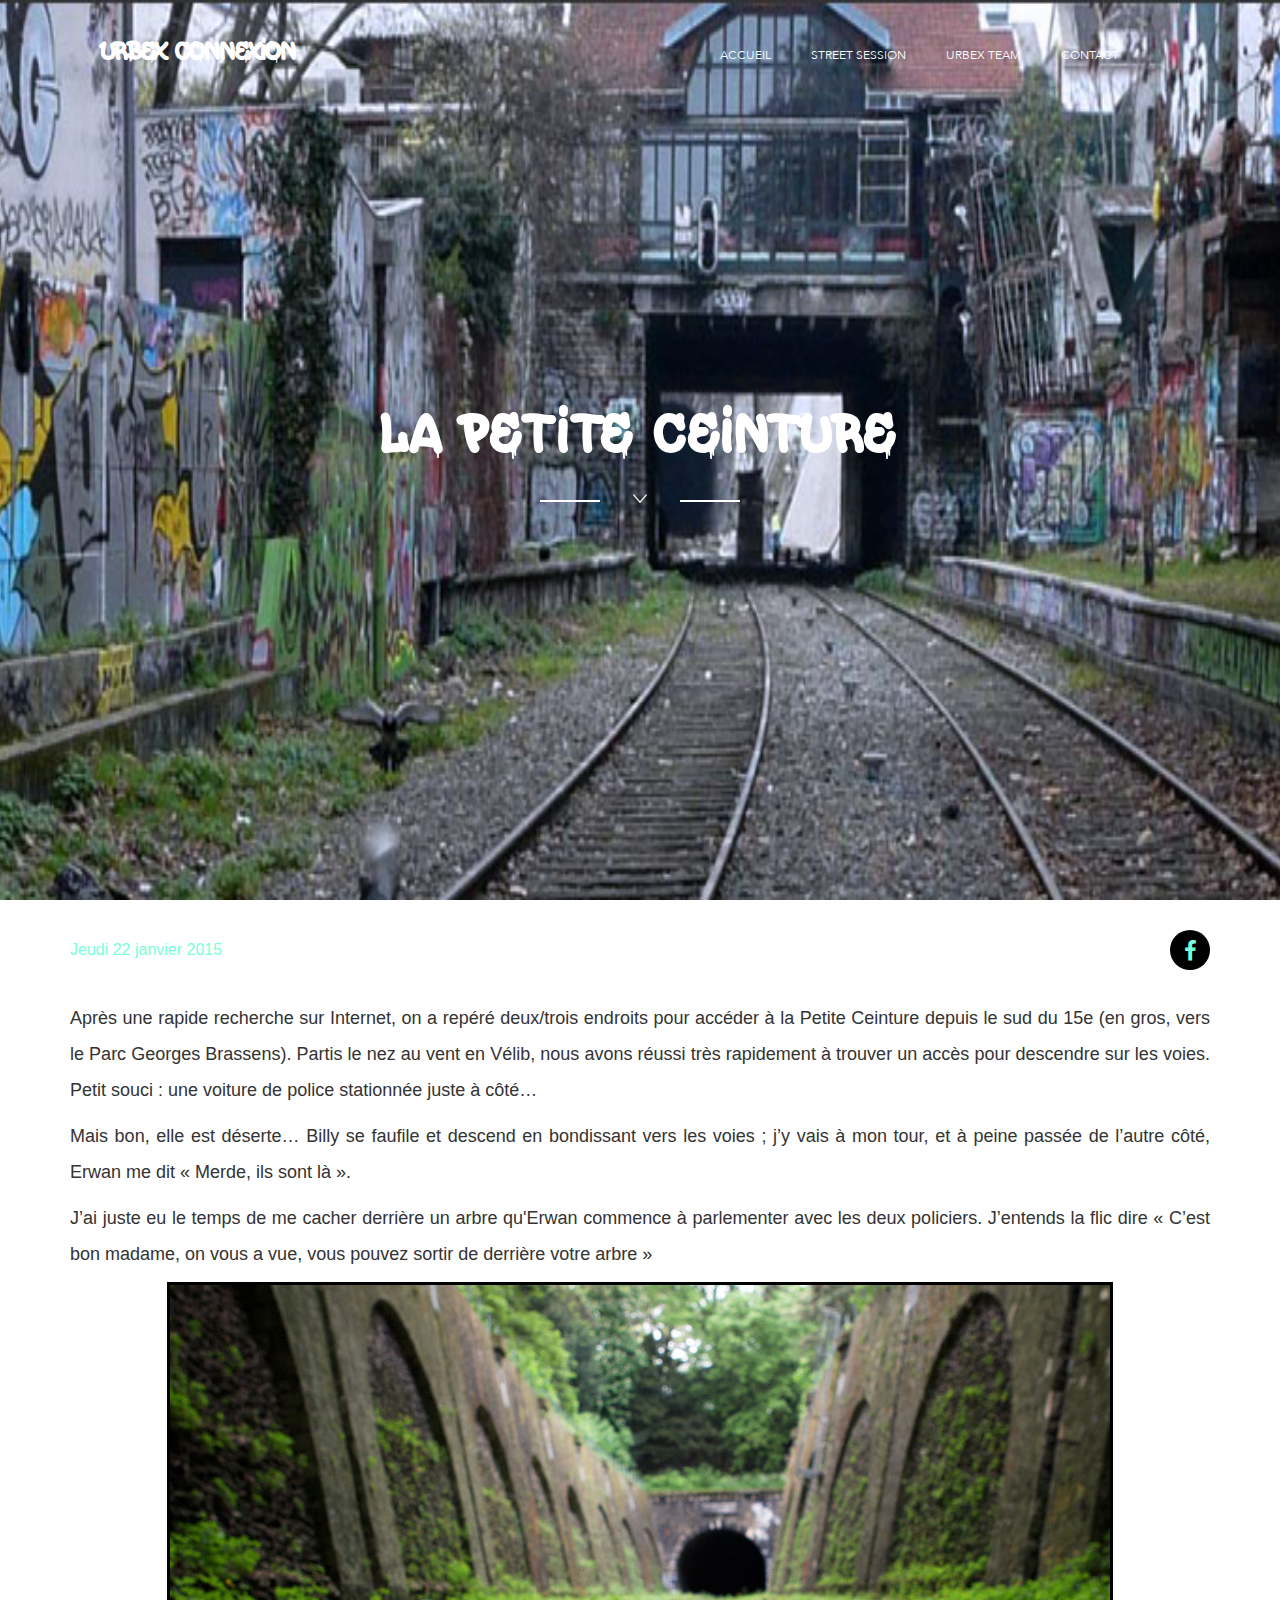
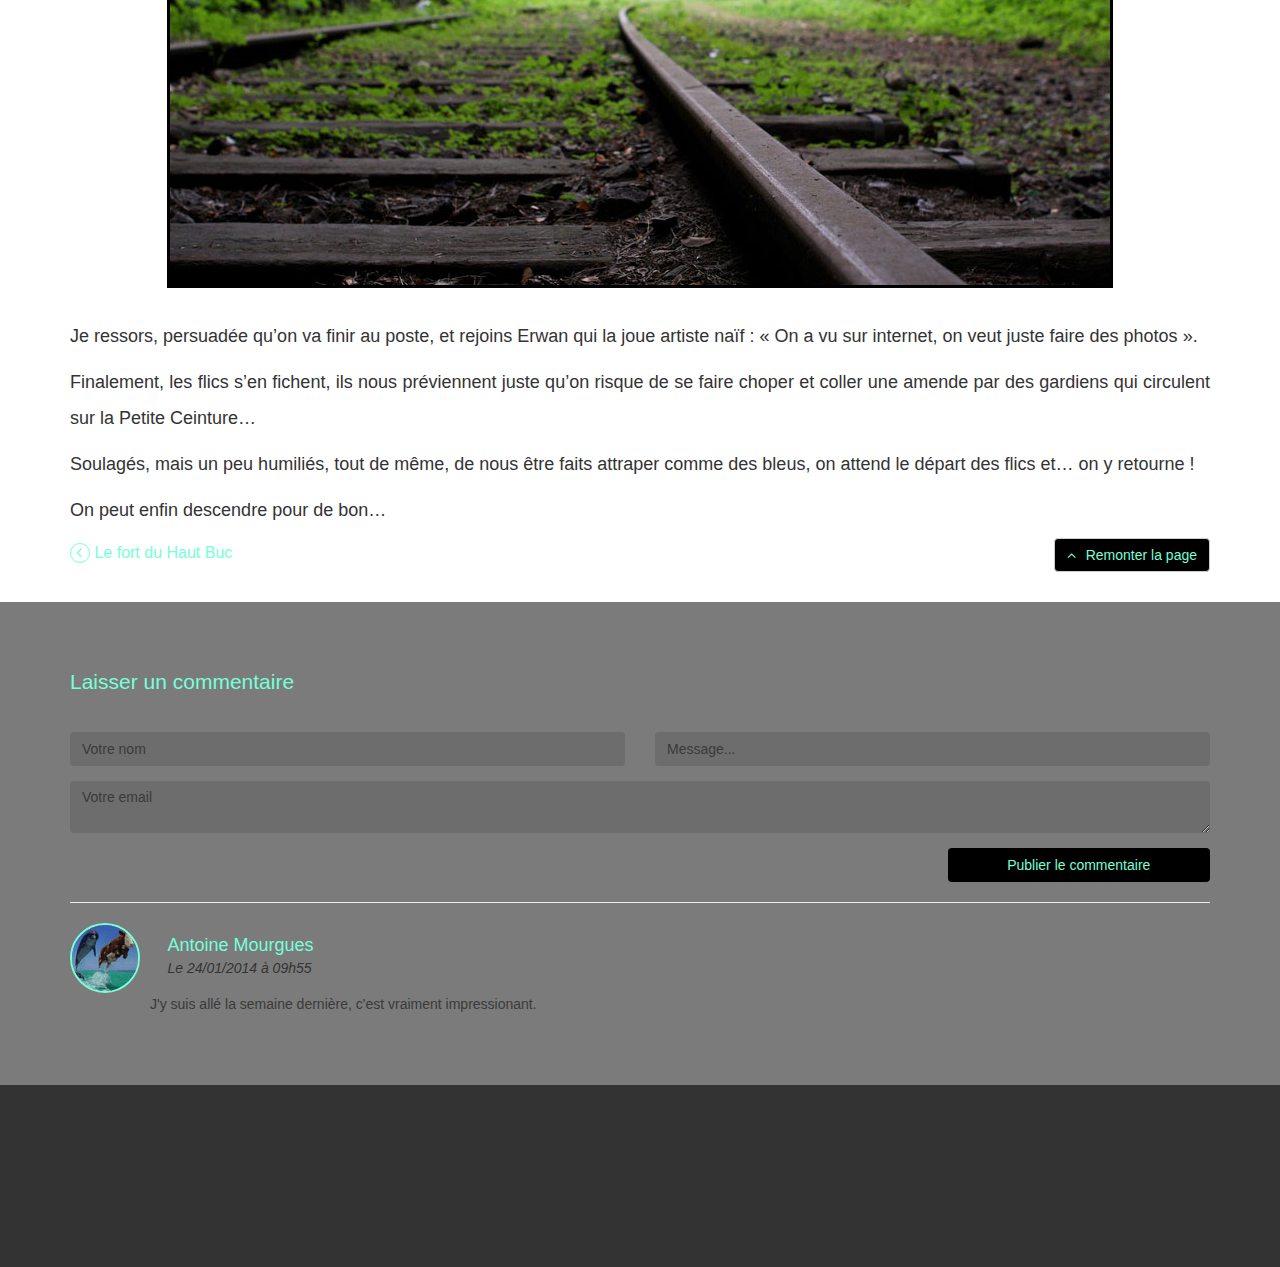
<file: blog/la-petite-ceinture.html>
<!DOCTYPE html>
<html>
<head>
    <meta charset="utf-8">
    <title>Urbex Connexion</title>
    <meta name="description" content="Fullscreen backgrounds with centered content">
    <!-- Metas -->
    <meta name="description"
          content="Bienvenue sur notre blog d'Urbex. Suivez ici nos explorations les plus insolites."/>
    <meta name="og:image" content="http://www.urbex-connexion.com/img/background.jpg"/>
    <meta name="og:description"
          content="Bienvenue sur notre blog d'Urbex. Suivez ici nos explorations les plus insolites."/>
    <!-- Stylesheets -->
    <link rel="stylesheet" href="/css/bootstrap.min.css">
    <link rel="stylesheet" href="/css/font-awesome.min.css">
    <link rel="stylesheet" href="/css/animate.css"/>
    <link rel="stylesheet" href="/css/site.css"/>
    <!-- Fonts -->
    <link rel="stylesheet" href="/css/font-awesome.min.css">

</head>

<body>

<div class="fullscreen background" style="background-image:url('/img/img-2.jpg');" data-img-width="1600"
     data-img-height="1064">

    <!-- top header -->
    <div class="row top-header">
        <div class="col-md-4 logo-wrapper">
            <a href="/" class="white avenir logo wow bounceInLeft" data-wow-duration="1s" data-wow-delay="0.4s">
                <span class="logo painterz">Urbex Connexion</span>
            </a>
        </div>
        <div class="col-md-2"></div>
        <div class="col-md-6 navigation wow bounceInRight" data-wow-duration="1s" data-wow-delay="0.4s">
            <nav class>
                <ul class="menu">
                    <li><a href="/" id="accueil-link">Accueil</a></li>
                    <li><a href="/#street-session" id="street-link">Street session</a></li>
                    <li><a href="/#team" id="team-link">Urbex team</a></li>
                    <li><a href="/#contact" id="contact-link">Contact</a></li>
                </ul>
            </nav>
        </div>
    </div>
    <!-- /top header -->
    <div class="clear"></div>

    <!-- text content -->
    <div class="content-a wow fadeIn" data-wow-duration="3.6s">
        <div class="home-text content-b">

            <h1>La petite ceinture</h1>

            <div class="invit_scroll" id="invit-scroll-blog">
                <span id="go_scroll" class="btn_scroll"></span>
            </div>
        </div>
    </div>
    <!-- /text content -->
</div>

<div class="blog container" id="blog-container">
    <div class="blog-description row">
        <div class="blog-description-date col-md-6 md-text-center">
            <span>Jeudi 22 janvier 2015</span>
        </div>
        <div class="blog-description-social col-md-2 col-md-offset-4">
            <div class="pull-right md-text-center">
                <a target="_blank" href="https://www.facebook.com/urbex.connexion" class="fa fa-facebook"></a>
            </div>
        </div>
    </div>
    <div class="blog-content row">
        <div class="col-md-12">
            <p>Après une rapide recherche sur Internet, on a repéré deux/trois endroits pour accéder à la Petite
                Ceinture depuis
                le sud du 15e (en gros, vers le Parc Georges Brassens). Partis le nez au vent en Vélib, nous avons
                réussi très rapidement à trouver un accès pour descendre sur les voies.
                Petit souci : une voiture de police stationnée juste à côté…</p>

            <p>Mais bon, elle est déserte… Billy se faufile et descend en bondissant vers les voies ; j’y vais à mon
                tour, et à peine passée de l’autre côté, Erwan me dit « Merde, ils sont là ».</p>

            <p>
                J’ai juste eu le temps de me cacher derrière un arbre qu'Erwan commence à parlementer avec les deux
                policiers. J’entends la flic dire « C’est bon madame, on vous a vue, vous pouvez sortir de derrière
                votre arbre »</p>

            <img src="/img/petite-ceinture.jpg" class="img-responsive center-block" alt="img"/>

            <p>Je ressors, persuadée qu’on va finir au poste, et rejoins Erwan qui la joue artiste naïf : « On a vu sur
                internet, on veut juste faire des photos ».</p>

            <p>Finalement, les flics s’en fichent, ils nous préviennent juste qu’on risque de se faire choper et coller
                une amende par des gardiens qui circulent sur la Petite Ceinture…</p>

            <p>Soulagés, mais un peu humiliés, tout de même, de nous être faits attraper comme des bleus, on attend le
                départ des flics et… on y retourne !</p>

            <p>
                On peut enfin descendre pour de bon…
            </p>


        </div>
    </div>

    <div class="row">
        <div class="previous-article col-md-6 md-text-center">
            <a href="/blog/le-fort-du-haut-buc.html">
                <i class="fa fa-angle-left previous-article-icon"></i>
                <span>Le fort du Haut Buc</span>
            </a>
        </div>
        <div class="blog-description-social col-md-3 col-md-offset-3">
            <button class="btn btn-default btn-up btn-black pull-right md-text-center"><i
                    class="fa fa-angle-up angle-up"></i>Remonter
                la page
            </button>
        </div>
    </div>
</div>

<div class="blog-comments">
    <div class="container blog-comments-form">

        <form name="commentForm">

            <legend class="blog-comments-form-legend">Laisser un commentaire</legend>
            <div class="row">
                <div class="form-group col-md-6">
                    <input class="form-control" type="text" placeholder="Votre nom"/>
                </div>
                <div class="form-group col-md-6">
                    <input class="form-control" type="text" placeholder="Message..."/>
                </div>
            </div>

            <div class="row">
                <div class="form-group col-md-12">
                    <textarea class="form-control" type="text" placeholder="Votre email"></textarea>
                </div>
            </div>

            <div class="row">
                <div class="col-md-3 col-md-offset-9">
                    <button class="btn btn-black btn-block">Publier le commentaire</button>
                </div>
            </div>
        </form>

        <hr/>

        <div class="row">
            <div class="col-md-1">
                <img class="img-circle blog-comments-img" width="70px" height="70px" src="/img/avatars/017.gif"
                     alt="comment-img"/>
            </div>
            <div class="col-md-11">
                <div class="row">
                    <div class="col-md-12">
                        <span class="blog-comment-name pull-left md-text-center">Antoine Mourgues</span>
                    </div>
                    <div class="col-md-12">
                        <span class="blog-comment-date pull-left md-text-center">Le 24/01/2014 à 09h55</span>
                    </div>
                </div>
            </div>
        </div>
        <div class="row">
            <div class="col-md-12">
                <p class="blog-comment-content">J'y suis allé la semaine dernière, c'est vraiment impressionant.</p>
            </div>
        </div>

    </div>
</div>

<div class="bg-grey painterz">
    <div class="content-a wow fadeIn" data-wow-duration="1.4s">
        <div class="content-b">
            <h2 class="social-text">Retrouvez-nous sur les réseaux sociaux</h2>

            <div class="row no-margin">
                <div class="col-md-6 col-md-offset-3" id="social-media">
                    <a href="https://www.facebook.com/urbex.connexion" target="_blank" class="white social"><i
                            class="fa fa-facebook"></i></a>
                    <a href="#" target="_blank" class="white social"><i class="fa fa-twitter"></i></a>
                    <a href="#" target="_blank" class="white social"><i class="fa fa-instagram"></i></a>
                </div>
            </div>

            <div class="clearfix"></div>
            <p class="white avenir copyright">© 2015 Urbex Connexion. Tous droits réservés.</p>
        </div>
    </div>
</div>

<script>
    (function (i, s, o, g, r, a, m) {
        i['GoogleAnalyticsObject'] = r;
        i[r] = i[r] || function () {
            (i[r].q = i[r].q || []).push(arguments)
        }, i[r].l = 1 * new Date();
        a = s.createElement(o),
                m = s.getElementsByTagName(o)[0];
        a.async = 1;
        a.src = g;
        m.parentNode.insertBefore(a, m)
    })(window, document, 'script', '//www.google-analytics.com/analytics.js', 'ga');

    ga('create', 'UA-59894167-1', 'auto');
    ga('send', 'pageview');

</script>
<!-- Javascript -->
<script src="/js/jquery-1.11.2.min.js"></script>
<script src="/js/background.js"></script>
<script src="/js/main.js"></script>
<script src="/js/wow.min.js"></script>
<script src="/js/animations.js"></script>
</body>
</html>
</file>
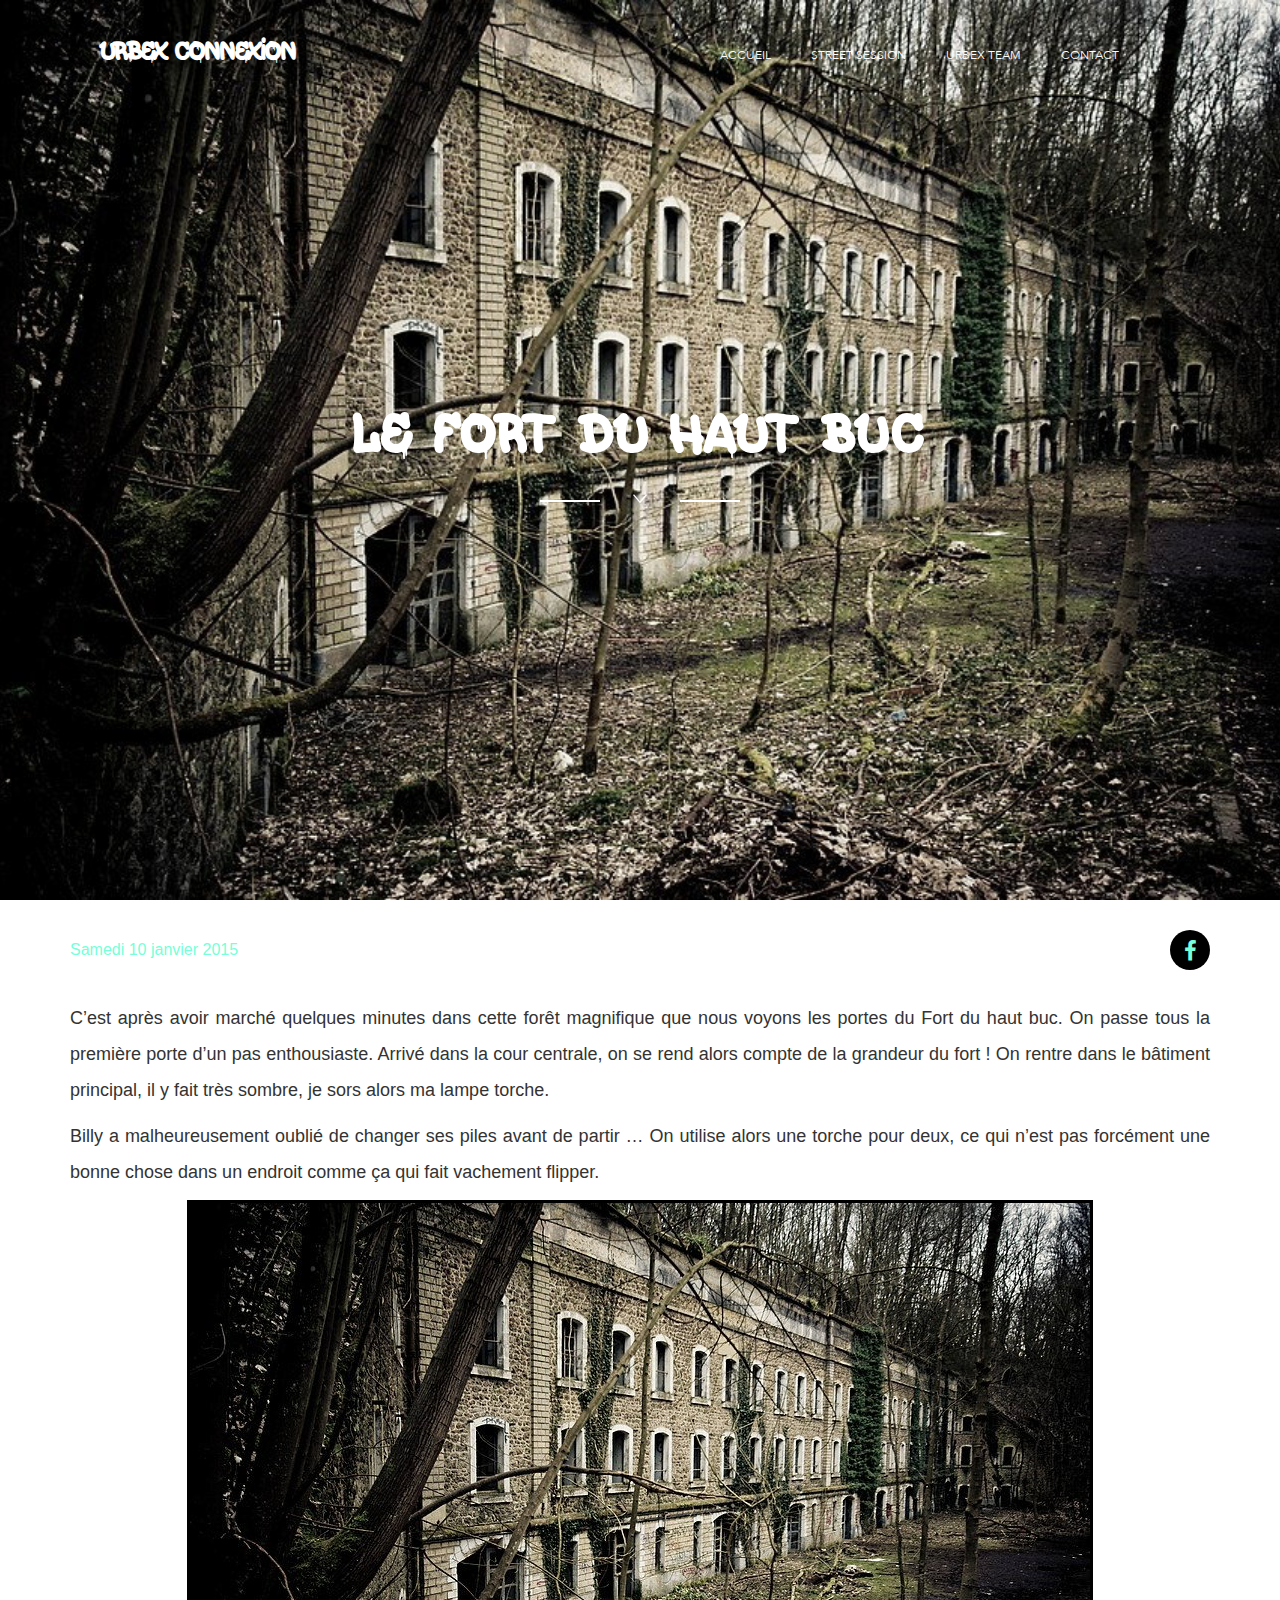
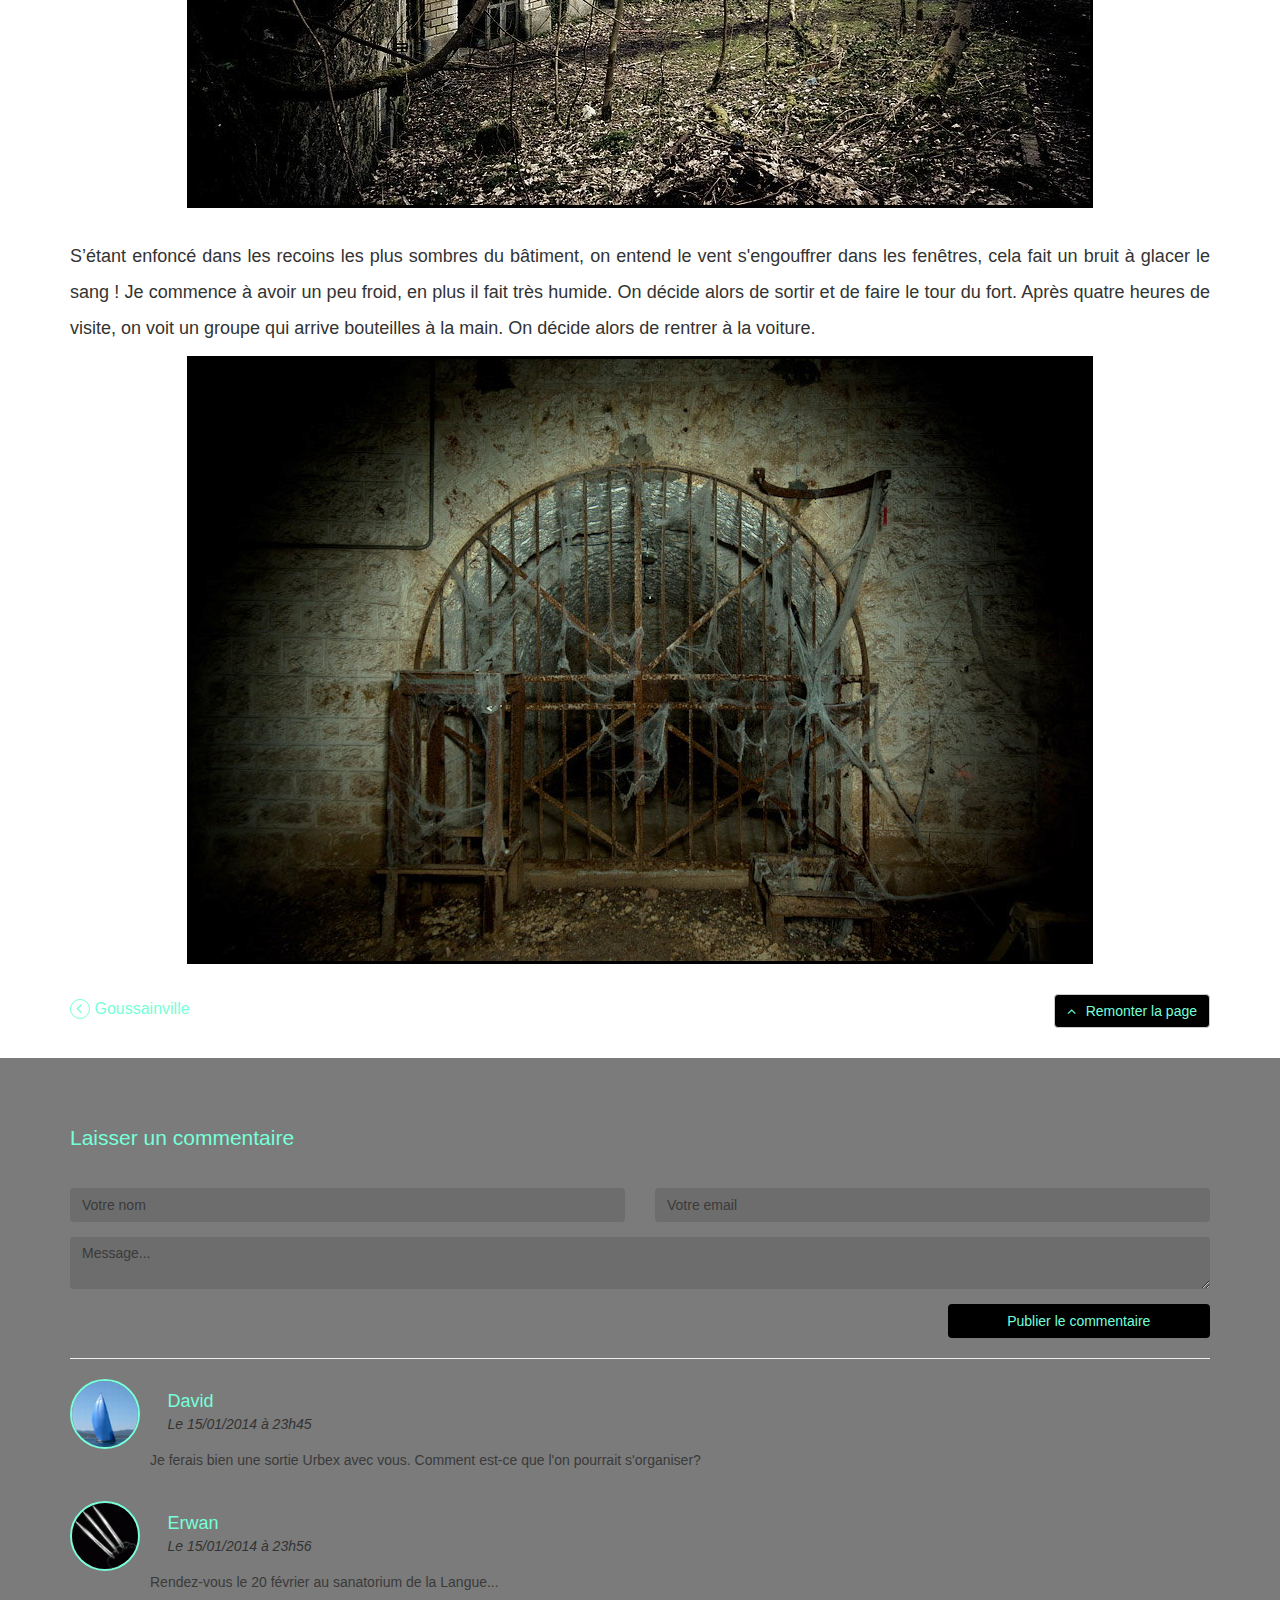
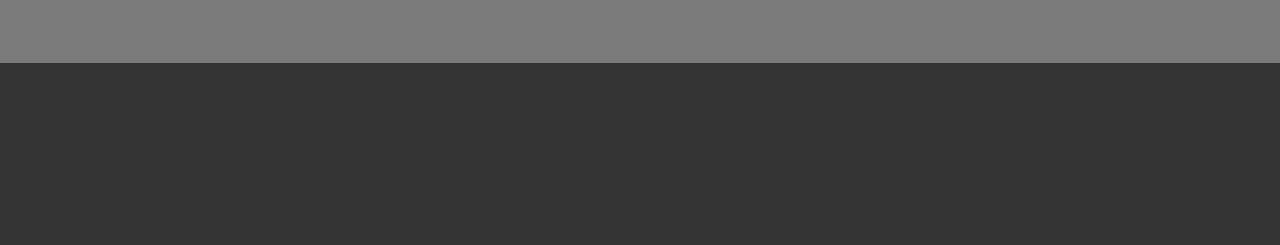
<file: blog/le-fort-du-haut-buc.html>
<!DOCTYPE html>
<html>
<head>
    <meta charset="utf-8">
    <title>Urbex Connexion</title>
    <meta name="description" content="Fullscreen backgrounds with centered content">
    <link rel="icon" href="favicon.ico"/>
    <!-- Metas -->
    <meta name="description"
          content="Bienvenue sur notre blog d'Urbex. Suivez ici nos explorations les plus insolites."/>
    <meta name="og:image" content="http://www.urbex-connexion.com/img/background.jpg"/>
    <meta name="og:description"
          content="Bienvenue sur notre blog d'Urbex. Suivez ici nos explorations les plus insolites."/>
    <!-- Stylesheets -->
    <link rel="stylesheet" href="/css/bootstrap.min.css">
    <link rel="stylesheet" href="/css/font-awesome.min.css">
    <link rel="stylesheet" href="/css/animate.css"/>
    <link rel="stylesheet" href="/css/site.css"/>
    <!-- Fonts -->
    <link rel="stylesheet" href="/css/font-awesome.min.css">

</head>

<body>

<div class="fullscreen background" style="background-image:url('/img/fortBuc1.jpg');" data-img-width="1600"
     data-img-height="1064">

    <!-- top header -->
    <div class="row top-header">
        <div class="col-md-4 logo-wrapper">
            <a href="/" class="white avenir logo wow bounceInLeft" data-wow-duration="1s" data-wow-delay="0.4s">
                <span class="logo painterz">Urbex Connexion</span>
            </a>
        </div>
        <div class="col-md-2"></div>
        <div class="col-md-6 navigation wow bounceInRight" data-wow-duration="1s" data-wow-delay="0.4s">
            <nav class>
                <ul class="menu">
                    <li><a href="/" id="accueil-link">Accueil</a></li>
                    <li><a href="/#street-session" id="street-link">Street session</a></li>
                    <li><a href="/#team" id="team-link">Urbex team</a></li>
                    <li><a href="/#contact" id="contact-link">Contact</a></li>
                </ul>
            </nav>
        </div>
    </div>
    <!-- /top header -->
    <div class="clear"></div>

    <!-- text content -->
    <div class="content-a wow fadeIn" data-wow-duration="3.6s">
        <div class="home-text content-b">

            <h1>Le fort du Haut Buc</h1>

            <div class="invit_scroll" id="invit-scroll-blog">
                <span id="go_scroll" class="btn_scroll"></span>
            </div>
        </div>
    </div>
    <!-- /text content -->
</div>

<div class="blog container" id="blog-container">
    <div class="blog-description row">
        <div class="blog-description-date col-md-6 md-text-center">
            <span>Samedi 10 janvier 2015</span>
        </div>
        <div class="blog-description-social col-md-2 col-md-offset-4">
            <div class="pull-right md-text-center">
                <a target="_blank" href="https://www.facebook.com/urbex.connexion" class="fa fa-facebook"></a>
            </div>
        </div>
    </div>
    <div class="blog-content row">
        <div class="col-md-12">
            <p>C’est après avoir marché quelques minutes dans cette forêt magnifique que nous voyons les portes du Fort
                du haut buc. On passe tous la première porte d’un pas enthousiaste. Arrivé dans la cour centrale,
                on se rend alors compte de la grandeur du fort ! On rentre dans le bâtiment principal, il y fait très
                sombre, je sors alors ma lampe torche.</p>

            <p> Billy a malheureusement oublié de changer ses piles avant de
                partir … On utilise alors une torche pour deux, ce qui n’est pas forcément une bonne chose dans un
                endroit comme ça qui fait vachement flipper.</p>

            <img src="/img/fortBuc1.jpg" class="img-responsive center-block" alt="img"/>

            <p> S’étant enfoncé dans les recoins les plus sombres du
                bâtiment, on entend le vent s'engouffrer dans les fenêtres, cela fait un bruit à glacer le sang ! Je
                commence à avoir un peu froid, en plus il fait très humide. On décide alors de sortir et de faire le
                tour du fort. Après quatre heures de visite, on voit un groupe qui arrive bouteilles à la main. On
                décide alors de rentrer à la voiture.
            </p>

            <img src="/img/fortBuc2.jpg" class="img-responsive center-block" alt="img"/>

        </div>
    </div>

    <div class="row">
        <div class="previous-article col-md-6 md-text-center">
            <a href="/blog/goussainville.html">
                <i class="fa fa-angle-left previous-article-icon"></i>
                <span>Goussainville</span>
            </a>
        </div>
        <div class="blog-description-social col-md-3 col-md-offset-3">
            <button class="btn btn-default btn-up btn-black pull-right md-text-center"><i
                    class="fa fa-angle-up angle-up"></i>Remonter
                la page
            </button>
        </div>
    </div>
</div>

<div class="blog-comments">
    <div class="container blog-comments-form">

        <form name="commentForm">

            <legend class="blog-comments-form-legend">Laisser un commentaire</legend>
            <div class="row">
                <div class="form-group col-md-6">
                    <input class="form-control" type="text" placeholder="Votre nom"/>
                </div>
                <div class="form-group col-md-6">
                    <input class="form-control" type="text" placeholder="Votre email"/>
                </div>
            </div>

            <div class="row">
                <div class="form-group col-md-12">
                    <textarea class="form-control" type="text" placeholder="Message..."></textarea>
                </div>
            </div>

            <div class="row">
                <div class="col-md-3 col-md-offset-9">
                    <button class="btn btn-black btn-block">Publier le commentaire</button>
                </div>
            </div>
        </form>

        <hr/>

        <div class="row">
            <div class="col-md-1">
                <img class="img-circle blog-comments-img" width="70px" height="70px" src="/img/avatars/044.gif"
                     alt="comment-img"/>
            </div>
            <div class="col-md-11">
                <div class="row">
                    <div class="col-md-12">
                        <span class="blog-comment-name pull-left md-text-center">David</span>
                    </div>
                    <div class="col-md-12">
                        <span class="blog-comment-date pull-left md-text-center">Le 15/01/2014 à 23h45</span>
                    </div>
                </div>
            </div>
        </div>
        <div class="row">
            <div class="col-md-12">
                <p class="blog-comment-content">Je ferais bien une sortie Urbex avec vous. Comment est-ce que l'on
                    pourrait s'organiser?</p>
            </div>
        </div>

        <div class="row">
            <div class="col-md-1">
                <img class="img-circle blog-comments-img" width="70px" height="70px" src="/img/avatars/047.gif"
                     alt="comment-img"/>
            </div>
            <div class="col-md-11">
                <div class="row">
                    <div class="col-md-12">
                        <span class="blog-comment-name pull-left md-text-center">Erwan</span>
                    </div>
                    <div class="col-md-12">
                        <span class="blog-comment-date pull-left md-text-center">Le 15/01/2014 à 23h56</span>
                    </div>
                </div>
            </div>
        </div>
        <div class="row">
            <div class="col-md-12">
                <p class="blog-comment-content">Rendez-vous le 20 février au sanatorium de la Langue...</p>
            </div>
        </div>


    </div>
</div>

<div class="bg-grey painterz">
    <div class="content-a wow fadeIn" data-wow-duration="1.4s">
        <div class="content-b">
            <h2 class="social-text">Retrouvez-nous sur les réseaux sociaux</h2>

            <div class="row no-margin">
                <div class="col-md-6 col-md-offset-3" id="social-media">
                    <a href="https://www.facebook.com/urbex.connexion" target="_blank" class="white social"><i
                            class="fa fa-facebook"></i></a>
                    <a href="#" target="_blank" class="white social"><i class="fa fa-twitter"></i></a>
                    <a href="#" target="_blank" class="white social"><i class="fa fa-instagram"></i></a>
                </div>
            </div>

            <div class="clearfix"></div>
            <p class="white avenir copyright">© 2015 Urbex Connexion. Tous droits réservés.</p>
        </div>
    </div>
</div>
<script>
    (function (i, s, o, g, r, a, m) {
        i['GoogleAnalyticsObject'] = r;
        i[r] = i[r] || function () {
            (i[r].q = i[r].q || []).push(arguments)
        }, i[r].l = 1 * new Date();
        a = s.createElement(o),
                m = s.getElementsByTagName(o)[0];
        a.async = 1;
        a.src = g;
        m.parentNode.insertBefore(a, m)
    })(window, document, 'script', '//www.google-analytics.com/analytics.js', 'ga');

    ga('create', 'UA-59894167-1', 'auto');
    ga('send', 'pageview');

</script>

<!-- Javascript -->
<script src="/js/jquery-1.11.2.min.js"></script>
<script src="/js/background.js"></script>
<script src="/js/main.js"></script>
<script src="/js/wow.min.js"></script>
<script src="/js/animations.js"></script>
</body>
</html>
</file>
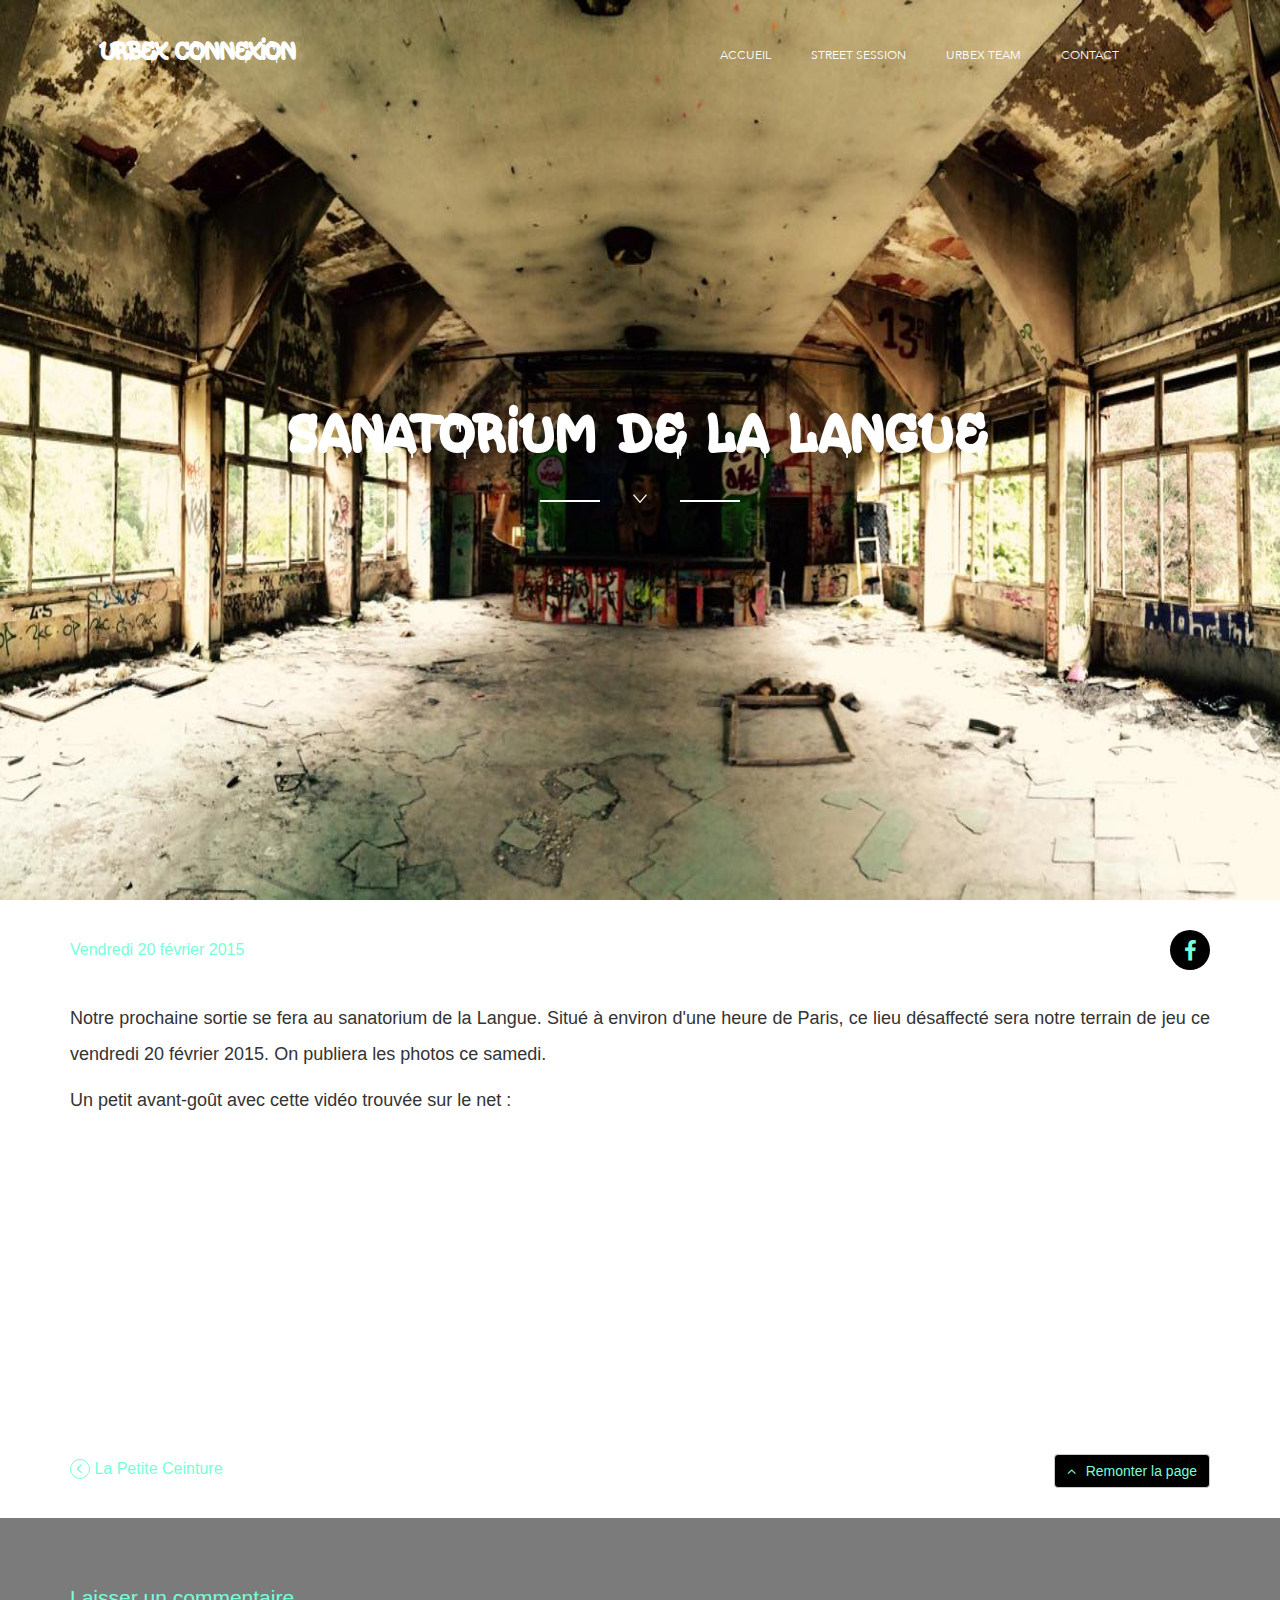
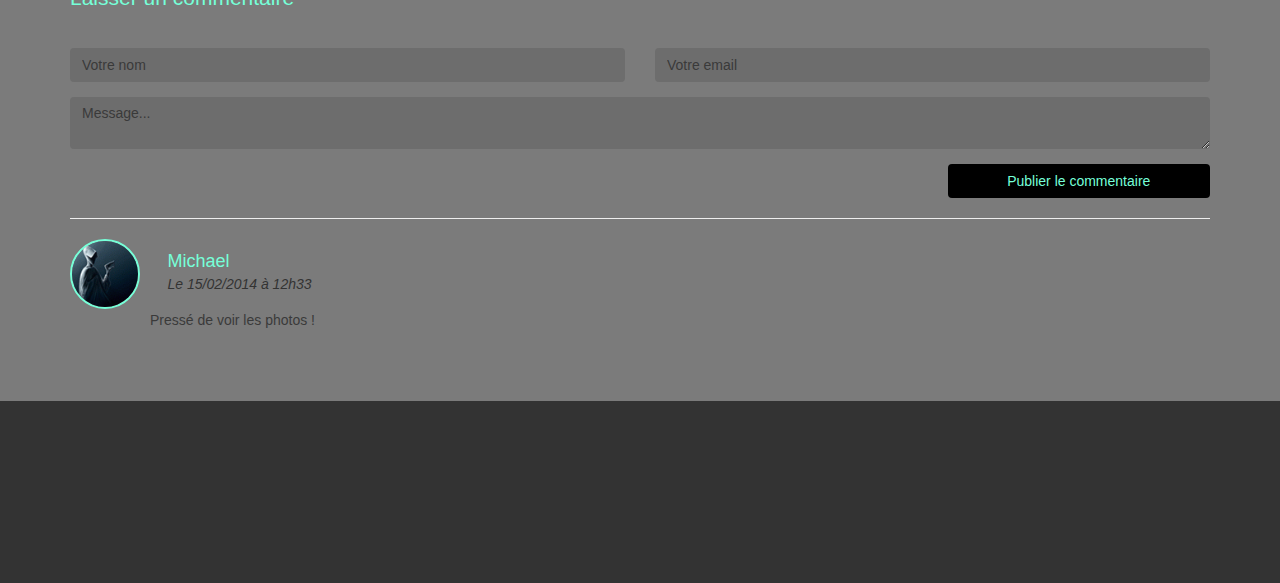
<file: blog/le-sanatorium-de-la-langue.html>
<!DOCTYPE html>
<html>
<head>
    <meta charset="utf-8">
    <title>Urbex Connexion</title>
    <meta name="description" content="Fullscreen backgrounds with centered content">
    <link rel="icon" href="favicon.ico"/>
    <!-- Metas -->
    <meta name="description"
          content="Bienvenue sur notre blog d'Urbex. Suivez ici nos explorations les plus insolites."/>
    <meta name="og:image" content="http://www.urbex-connexion.com/img/background.jpg"/>
    <meta name="og:description"
          content="Bienvenue sur notre blog d'Urbex. Suivez ici nos explorations les plus insolites."/>
    <!-- Stylesheets -->
    <link rel="stylesheet" href="/css/bootstrap.min.css">
    <link rel="stylesheet" href="/css/font-awesome.min.css">
    <link rel="stylesheet" href="/css/animate.css"/>
    <link rel="stylesheet" href="/css/site.css"/>
    <!-- Fonts -->
    <link rel="stylesheet" href="/css/font-awesome.min.css">

</head>

<body>

<div class="fullscreen background" style="background-image:url('/img/sanatorium-langue-1.jpg');" data-img-width="1600"
     data-img-height="1064">

    <!-- top header -->
    <div class="row top-header">
        <div class="col-md-4 logo-wrapper">
            <a href="/" class="white avenir logo wow bounceInLeft" data-wow-duration="1s" data-wow-delay="0.4s">
                <span class="logo painterz">Urbex Connexion</span>
            </a>
        </div>
        <div class="col-md-2"></div>
        <div class="col-md-6 navigation wow bounceInRight" data-wow-duration="1s" data-wow-delay="0.4s">
            <nav class>
                <ul class="menu">
                    <li><a href="/" id="accueil-link">Accueil</a></li>
                    <li><a href="/#street-session" id="street-link">Street session</a></li>
                    <li><a href="/#team" id="team-link">Urbex team</a></li>
                    <li><a href="/#contact" id="contact-link">Contact</a></li>
                </ul>
            </nav>
        </div>
    </div>
    <!-- /top header -->
    <div class="clear"></div>

    <!-- text content -->
    <div class="content-a wow fadeIn" data-wow-duration="3.6s">
        <div class="home-text content-b">

            <h1>Sanatorium de la Langue</h1>

            <div class="invit_scroll" id="invit-scroll-blog">
                <span id="go_scroll" class="btn_scroll"></span>
            </div>
        </div>
    </div>
    <!-- /text content -->
</div>

<div class="blog container" id="blog-container">
    <div class="blog-description row">
        <div class="blog-description-date col-md-6 md-text-center">
            <span>Vendredi 20 février 2015</span>
        </div>
        <div class="blog-description-social col-md-2 col-md-offset-4">
            <div class="pull-right md-text-center">
                <a target="_blank" href="https://www.facebook.com/urbex.connexion" class="fa fa-facebook"></a>
            </div>
        </div>
    </div>
    <div class="blog-content row">
        <div class="col-md-12">
            <p>Notre prochaine sortie se fera au sanatorium de la Langue. Situé à environ d'une heure de Paris, ce lieu
                désaffecté sera notre terrain de jeu ce vendredi 20 février 2015. On publiera les photos ce samedi.</p>

            <p>Un petit avant-goût avec cette vidéo trouvée sur le net : </p>

            <iframe width="420" height="315" src="https://www.youtube.com/embed/qzwC1dNz32I" frameborder="0"
                    allowfullscreen></iframe>

        </div>
    </div>

    <div class="row">
        <div class="previous-article col-md-6 md-text-center">
            <a href="/blog/la-petite-ceinture.html">
                <i class="fa fa-angle-left previous-article-icon"></i>
                <span>La Petite Ceinture</span>
            </a>
        </div>
        <div class="blog-description-social col-md-3 col-md-offset-3">
            <button class="btn btn-default btn-up btn-black pull-right md-text-center"><i
                    class="fa fa-angle-up angle-up"></i>Remonter
                la page
            </button>
        </div>
    </div>
</div>

<div class="blog-comments">
    <div class="container blog-comments-form">

        <form name="commentForm">

            <legend class="blog-comments-form-legend">Laisser un commentaire</legend>
            <div class="row">
                <div class="form-group col-md-6">
                    <input class="form-control" type="text" placeholder="Votre nom"/>
                </div>
                <div class="form-group col-md-6">
                    <input class="form-control" type="text" placeholder="Votre email"/>
                </div>
            </div>

            <div class="row">
                <div class="form-group col-md-12">
                    <textarea class="form-control" type="text" placeholder="Message..."></textarea>
                </div>
            </div>

            <div class="row">
                <div class="col-md-3 col-md-offset-9">
                    <button class="btn btn-black btn-block">Publier le commentaire</button>
                </div>
            </div>
        </form>

        <hr/>

        <div class="row">
            <div class="col-md-1">
                <img class="img-circle blog-comments-img" width="70px" height="70px" src="/img/avatars/013.gif"
                     alt="comment-img"/>
            </div>
            <div class="col-md-11">
                <div class="row">
                    <div class="col-md-12">
                        <span class="blog-comment-name pull-left md-text-center">Michael</span>
                    </div>
                    <div class="col-md-12">
                        <span class="blog-comment-date pull-left md-text-center">Le 15/02/2014 à 12h33</span>
                    </div>
                </div>
            </div>
        </div>
        <div class="row">
            <div class="col-md-12">
                <p class="blog-comment-content">Pressé de voir les photos !</p>
            </div>
        </div>
    </div>
</div>

<div class="bg-grey painterz">
    <div class="content-a wow fadeIn" data-wow-duration="1.4s">
        <div class="content-b">
            <h2 class="social-text">Retrouvez-nous sur les réseaux sociaux</h2>

            <div class="row no-margin">
                <div class="col-md-6 col-md-offset-3" id="social-media">
                    <a href="https://www.facebook.com/urbex.connexion" target="_blank" class="white social"><i
                            class="fa fa-facebook"></i></a>
                    <a href="#" target="_blank" class="white social"><i class="fa fa-twitter"></i></a>
                    <a href="#" target="_blank" class="white social"><i class="fa fa-instagram"></i></a>
                </div>
            </div>

            <div class="clearfix"></div>
            <p class="white avenir copyright">© 2015 Urbex Connexion. Tous droits réservés.</p>
        </div>
    </div>
</div>
<script>
    (function (i, s, o, g, r, a, m) {
        i['GoogleAnalyticsObject'] = r;
        i[r] = i[r] || function () {
            (i[r].q = i[r].q || []).push(arguments)
        }, i[r].l = 1 * new Date();
        a = s.createElement(o),
                m = s.getElementsByTagName(o)[0];
        a.async = 1;
        a.src = g;
        m.parentNode.insertBefore(a, m)
    })(window, document, 'script', '//www.google-analytics.com/analytics.js', 'ga');

    ga('create', 'UA-59894167-1', 'auto');
    ga('send', 'pageview');

</script>
<!-- Javascript -->
<script src="/js/jquery-1.11.2.min.js"></script>
<script src="/js/background.js"></script>
<script src="/js/main.js"></script>
<script src="/js/wow.min.js"></script>
<script src="/js/animations.js"></script>
</body>
</html>
</file>
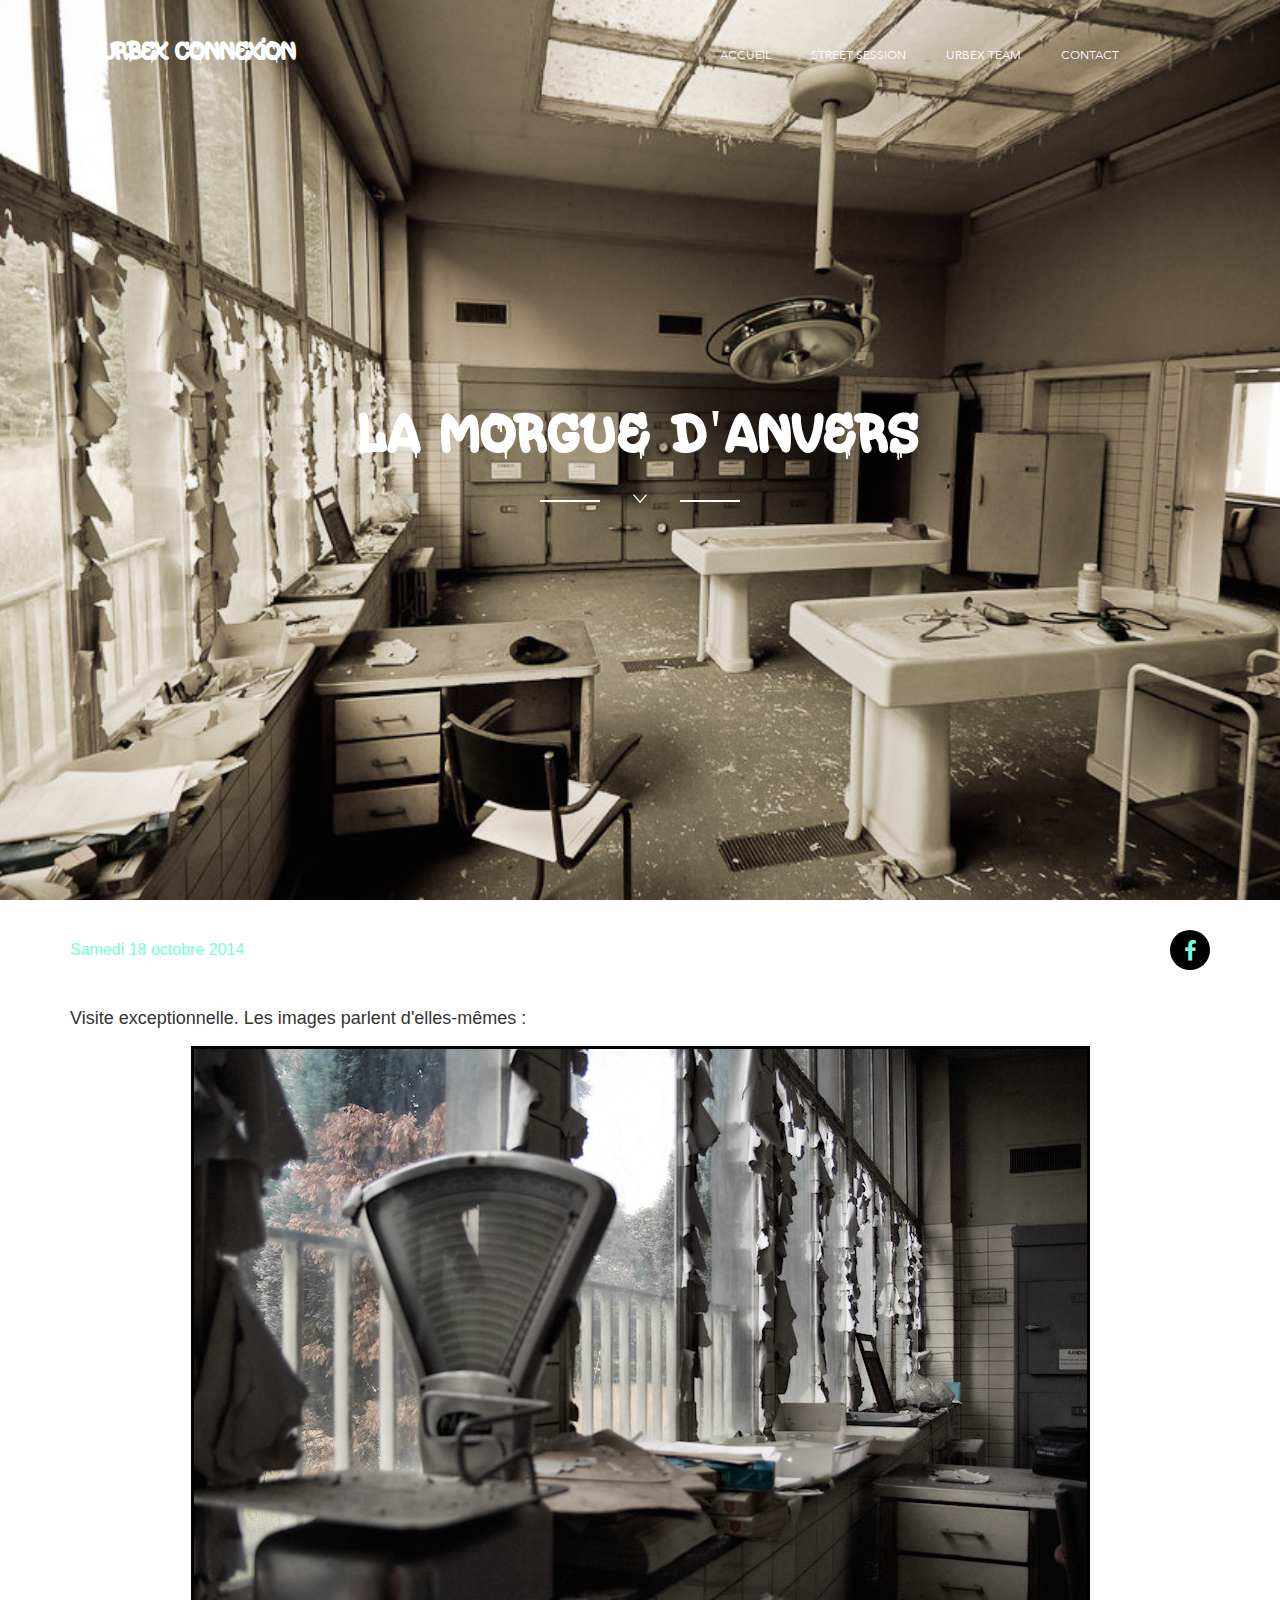
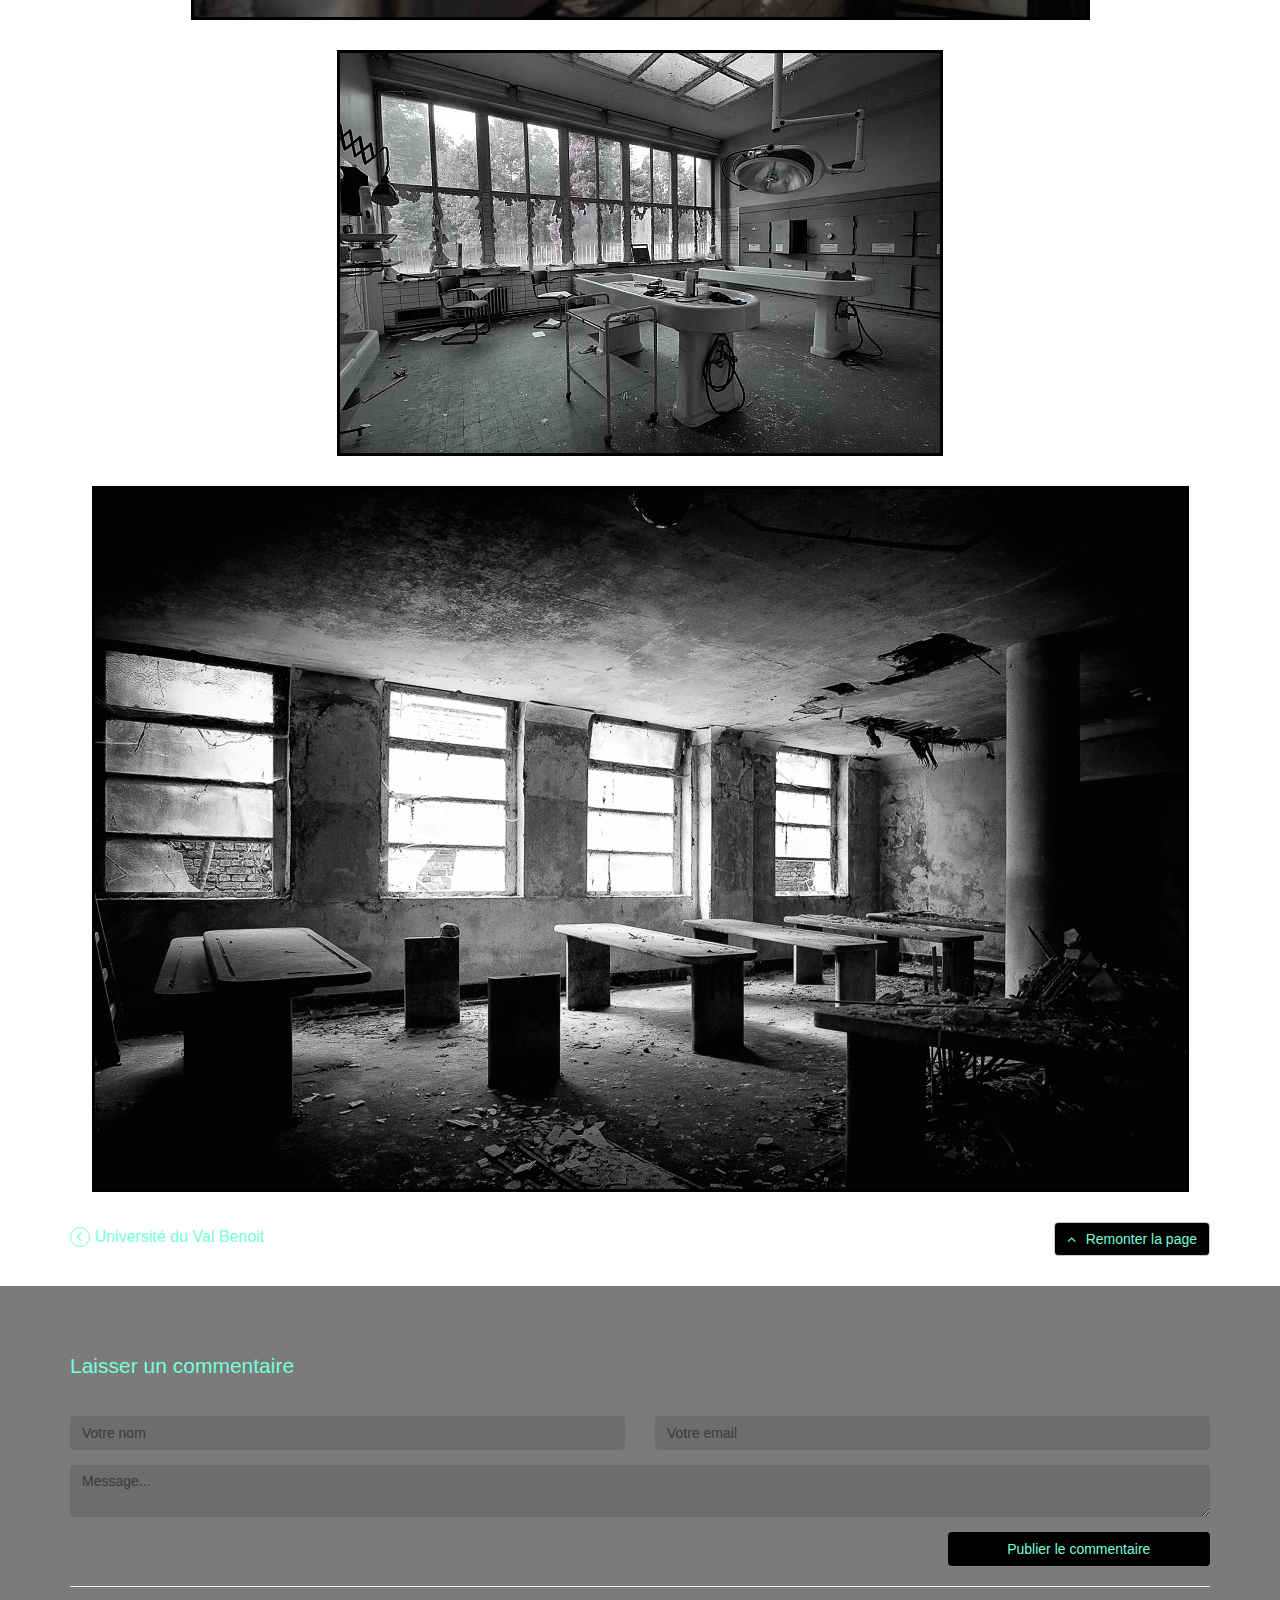
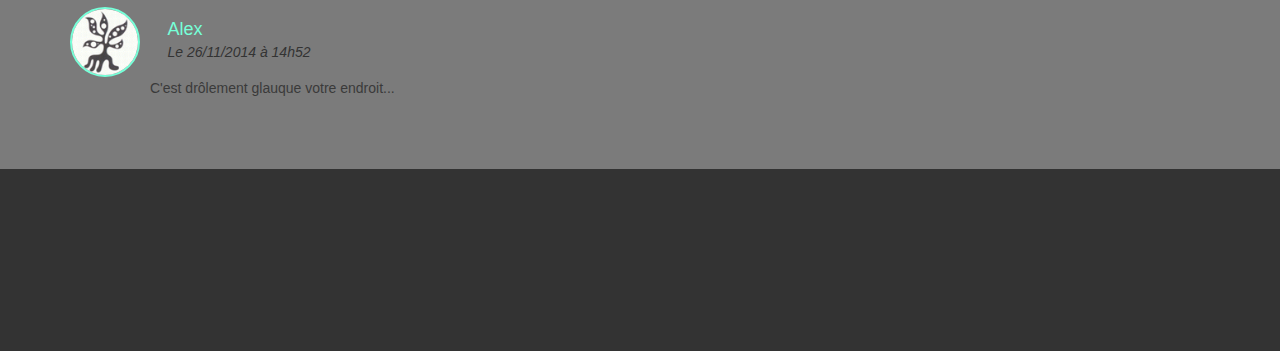
<file: blog/morgue-anvers.html>
<!DOCTYPE html>
<html>
<head>
    <meta charset="utf-8">
    <title>Urbex Connexion</title>
    <meta name="description" content="Fullscreen backgrounds with centered content">
    <link rel="icon" href="favicon.ico"/>
    <!-- Metas -->
    <meta name="description"
          content="Bienvenue sur notre blog d'Urbex. Suivez ici nos explorations les plus insolites."/>
    <meta name="og:image" content="http://www.urbex-connexion.com/img/background.jpg"/>
    <meta name="og:description"
          content="Bienvenue sur notre blog d'Urbex. Suivez ici nos explorations les plus insolites."/>
    <!-- Stylesheets -->
    <link rel="stylesheet" href="/css/bootstrap.min.css">
    <link rel="stylesheet" href="/css/font-awesome.min.css">
    <link rel="stylesheet" href="/css/animate.css"/>
    <link rel="stylesheet" href="/css/site.css"/>
    <!-- Fonts -->
    <link rel="stylesheet" href="/css/font-awesome.min.css">

</head>

<body>

<div class="fullscreen background" style="background-image:url('/img/morgue-anvers-1.jpg');" data-img-width="1600"
     data-img-height="1064">

    <!-- top header -->
    <div class="row top-header">
        <div class="col-md-4 logo-wrapper">
            <a href="/" class="white avenir logo wow bounceInLeft" data-wow-duration="1s" data-wow-delay="0.4s">
                <span class="logo painterz">Urbex Connexion</span>
            </a>
        </div>
        <div class="col-md-2"></div>
        <div class="col-md-6 navigation wow bounceInRight" data-wow-duration="1s" data-wow-delay="0.4s">
            <nav class>
                <ul class="menu">
                    <li><a href="/" id="accueil-link">Accueil</a></li>
                    <li><a href="/#street-session" id="street-link">Street session</a></li>
                    <li><a href="/#team" id="team-link">Urbex team</a></li>
                    <li><a href="/#contact" id="contact-link">Contact</a></li>
                </ul>
            </nav>
        </div>
    </div>
    <!-- /top header -->
    <div class="clear"></div>

    <!-- text content -->
    <div class="content-a wow fadeIn" data-wow-duration="3.6s">
        <div class="home-text content-b">

            <h1>La morgue d'Anvers</h1>

            <div class="invit_scroll" id="invit-scroll-blog">
                <span id="go_scroll" class="btn_scroll"></span>
            </div>
        </div>
    </div>
    <!-- /text content -->
</div>

<div class="blog container" id="blog-container">
    <div class="blog-description row">
        <div class="blog-description-date col-md-6 md-text-center">
            <span>Samedi 18 octobre 2014</span>
        </div>
        <div class="blog-description-social col-md-2 col-md-offset-4">
            <div class="pull-right md-text-center">
                <a target="_blank" href="https://www.facebook.com/urbex.connexion" class="fa fa-facebook"></a>
            </div>
        </div>
    </div>
    <div class="blog-content row">
        <div class="col-md-12">
            <p>Visite exceptionnelle. Les images parlent d'elles-mêmes : </p>

            <img src="/img/morgue-anvers-3.jpg" class="img-responsive center-block" alt="img"/>
            <img src="/img/morgue-anvers-2.jpg" class="img-responsive center-block" alt="img"/>
            <img src="/img/morgue-anvers-4.jpg" class="img-responsive center-block" alt="img"/>

        </div>
    </div>

    <div class="row">
        <div class="previous-article col-md-6 md-text-center">
            <a href="/blog/universite-du-val-benoit.html">
                <i class="fa fa-angle-left previous-article-icon"></i>
                <span>Université du Val Benoit</span>
            </a>
        </div>
        <div class="blog-description-social col-md-3 col-md-offset-3">
            <button class="btn btn-default btn-up btn-black pull-right md-text-center"><i
                    class="fa fa-angle-up angle-up"></i>Remonter
                la page
            </button>
        </div>
    </div>
</div>

<div class="blog-comments">
    <div class="container blog-comments-form">

        <form name="commentForm">

            <legend class="blog-comments-form-legend">Laisser un commentaire</legend>
            <div class="row">
                <div class="form-group col-md-6">
                    <input class="form-control" type="text" placeholder="Votre nom"/>
                </div>
                <div class="form-group col-md-6">
                    <input class="form-control" type="text" placeholder="Votre email"/>
                </div>
            </div>

            <div class="row">
                <div class="form-group col-md-12">
                    <textarea class="form-control" type="text" placeholder="Message..."></textarea>
                </div>
            </div>

            <div class="row">
                <div class="col-md-3 col-md-offset-9">
                    <button class="btn btn-black btn-block">Publier le commentaire</button>
                </div>
            </div>
        </form>

        <hr/>

        <div class="row">
            <div class="col-md-1">
                <img class="img-circle blog-comments-img" width="70px" height="70px" src="/img/avatars/053.gif"
                     alt="comment-img"/>
            </div>
            <div class="col-md-11">
                <div class="row">
                    <div class="col-md-12">
                        <span class="blog-comment-name pull-left md-text-center">Alex</span>
                    </div>
                    <div class="col-md-12">
                        <span class="blog-comment-date pull-left md-text-center">Le 26/11/2014 à 14h52</span>
                    </div>
                </div>
            </div>
        </div>
        <div class="row">
            <div class="col-md-12">
                <p class="blog-comment-content">C'est drôlement glauque votre endroit...</p>
            </div>
        </div>

    </div>
</div>

<div class="bg-grey painterz">
    <div class="content-a wow fadeIn" data-wow-duration="1.4s">
        <div class="content-b">
            <h2 class="social-text">Retrouvez-nous sur les réseaux sociaux</h2>

            <div class="row no-margin">
                <div class="col-md-6 col-md-offset-3" id="social-media">
                    <a href="https://www.facebook.com/urbex.connexion" target="_blank" class="white social"><i
                            class="fa fa-facebook"></i></a>
                    <a href="#" target="_blank" class="white social"><i class="fa fa-twitter"></i></a>
                    <a href="#" target="_blank" class="white social"><i class="fa fa-instagram"></i></a>
                </div>
            </div>

            <div class="clearfix"></div>
            <p class="white avenir copyright">© 2015 Urbex Connexion. Tous droits réservés.</p>
        </div>
    </div>
</div>

<script>
    (function (i, s, o, g, r, a, m) {
        i['GoogleAnalyticsObject'] = r;
        i[r] = i[r] || function () {
            (i[r].q = i[r].q || []).push(arguments)
        }, i[r].l = 1 * new Date();
        a = s.createElement(o),
                m = s.getElementsByTagName(o)[0];
        a.async = 1;
        a.src = g;
        m.parentNode.insertBefore(a, m)
    })(window, document, 'script', '//www.google-analytics.com/analytics.js', 'ga');

    ga('create', 'UA-59894167-1', 'auto');
    ga('send', 'pageview');

</script>
<!-- Javascript -->
<script src="/js/jquery-1.11.2.min.js"></script>
<script src="/js/background.js"></script>
<script src="/js/main.js"></script>
<script src="/js/wow.min.js"></script>
<script src="/js/animations.js"></script>
</body>
</html>
</file>
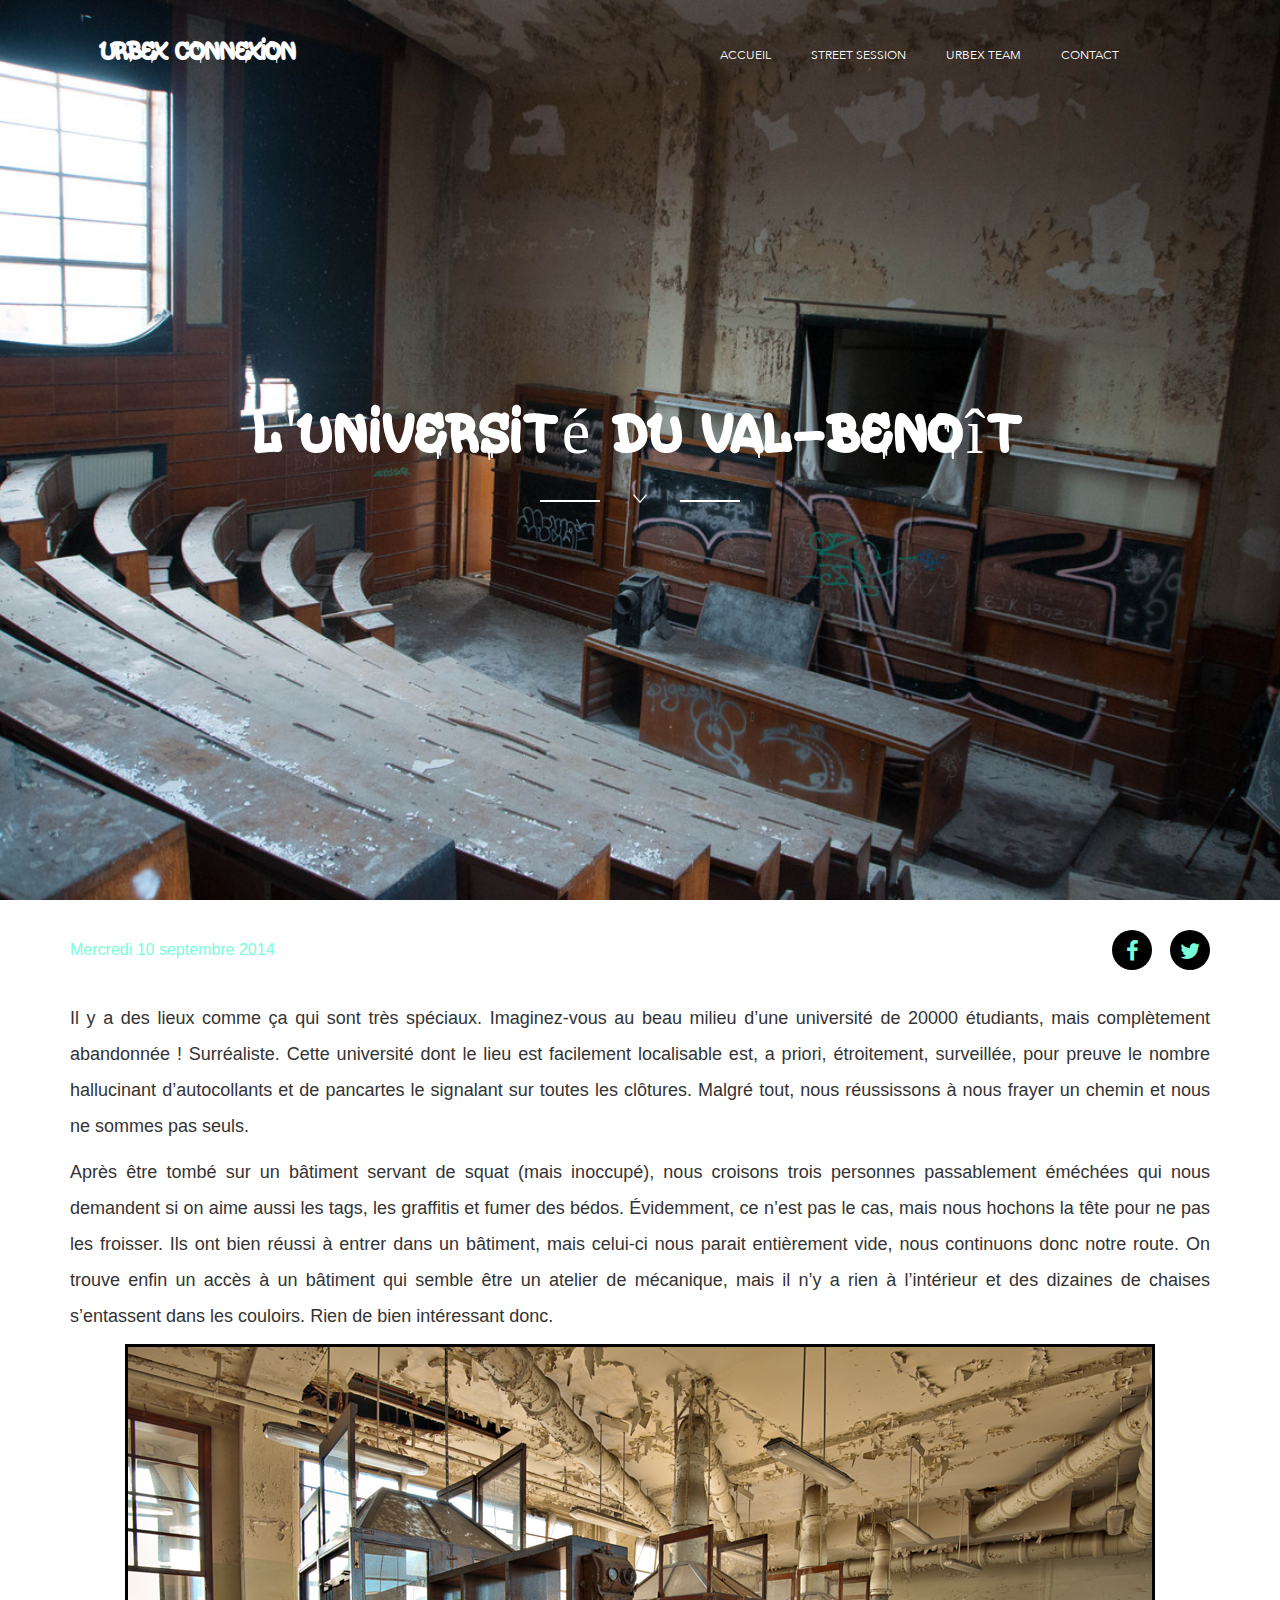
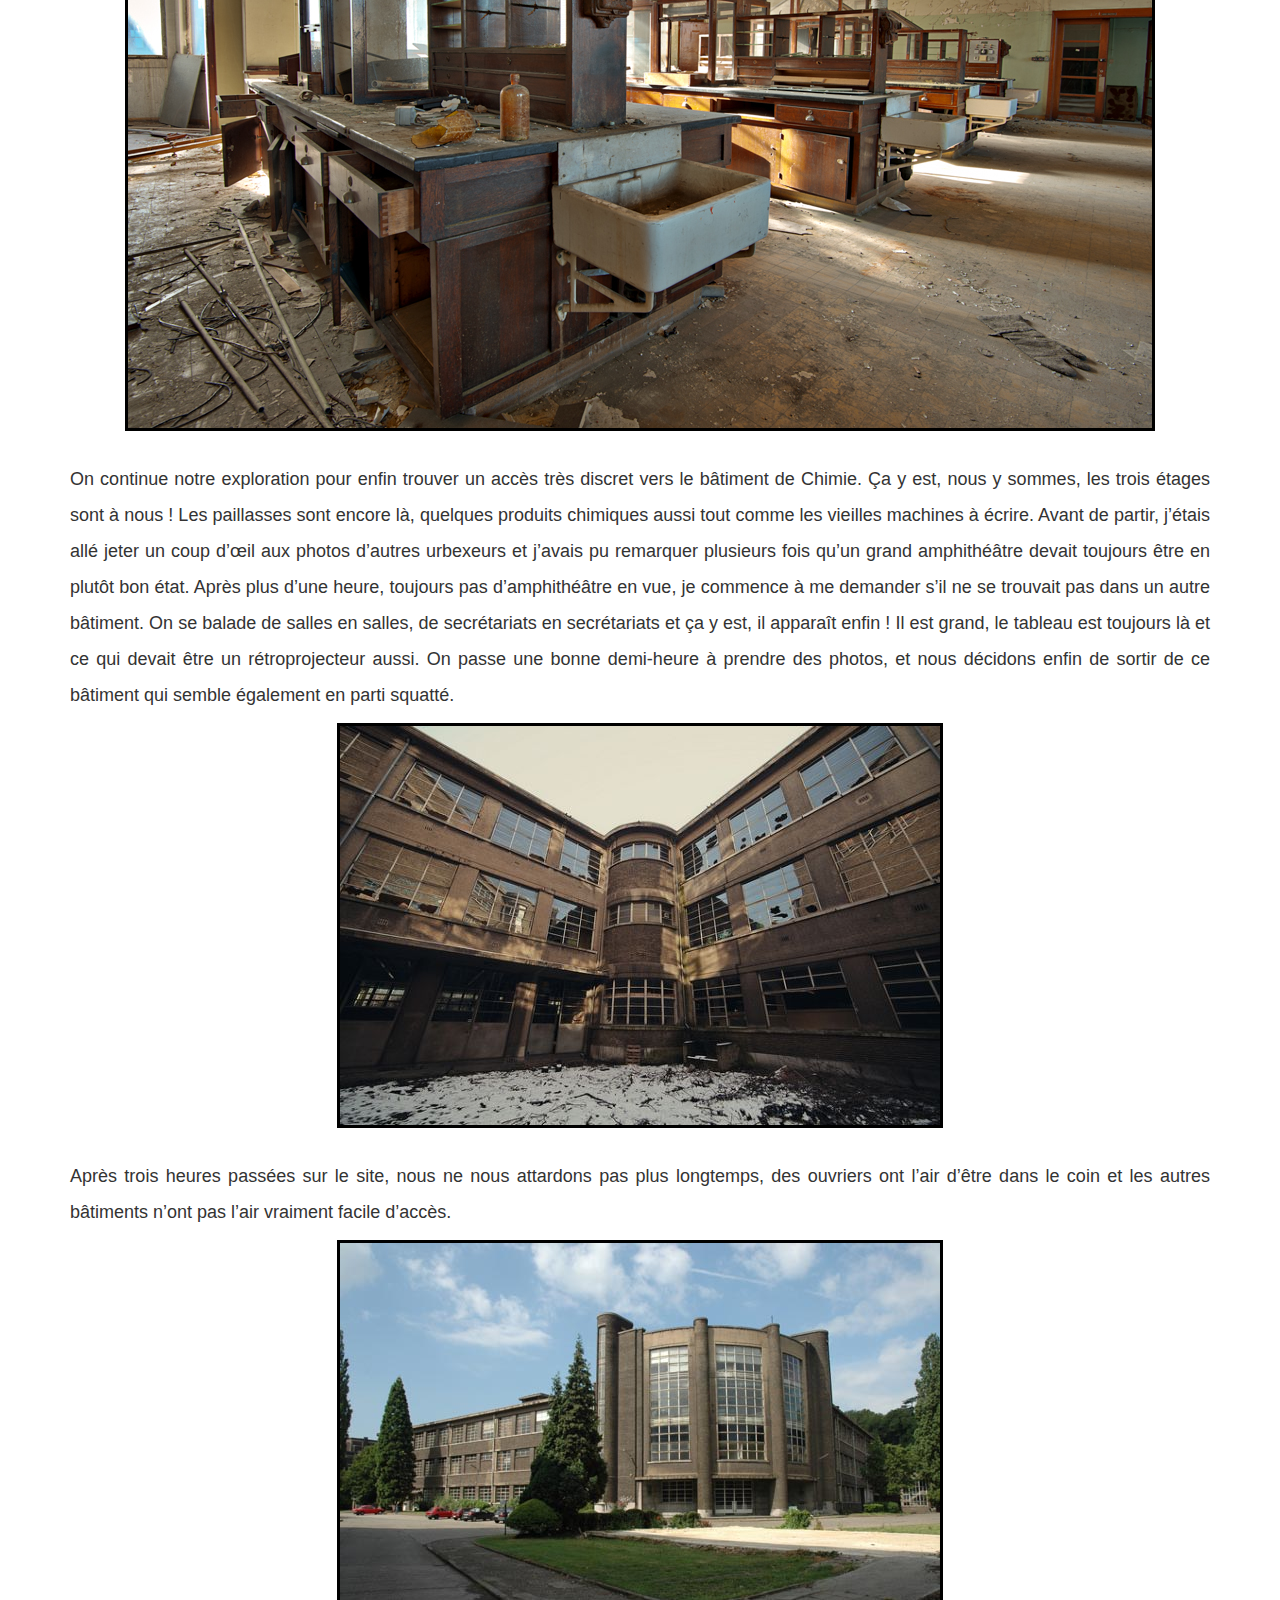
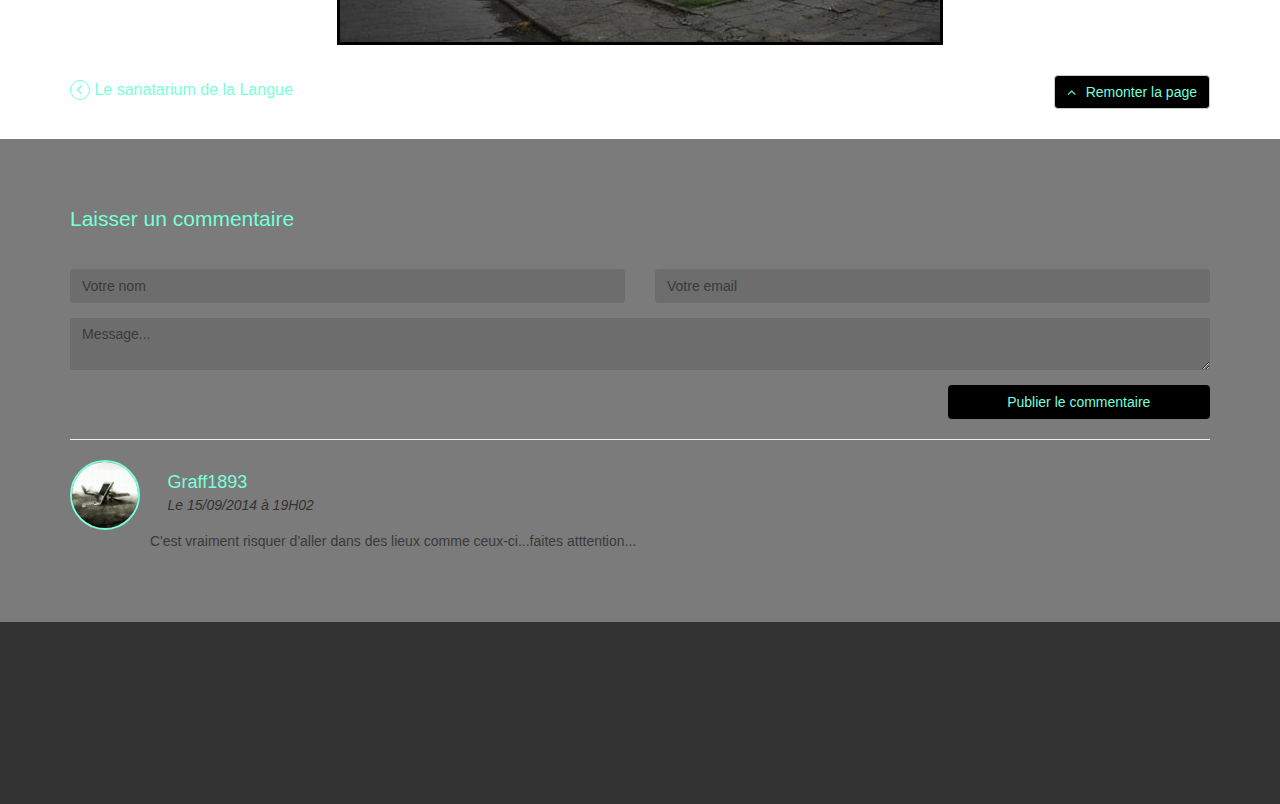
<file: blog/universite-du-val-benoit.html>
<!DOCTYPE html>
<html>
<head>
    <meta charset="utf-8">
    <title>Urbex Connexion</title>
    <meta name="description" content="Fullscreen backgrounds with centered content">
    <link rel="icon" href="favicon.ico"/>
    <!-- Metas -->
    <meta name="description"
          content="Bienvenue sur notre blog d'Urbex. Suivez ici nos explorations les plus insolites."/>
    <meta name="og:image" content="http://www.urbex-connexion.com/img/background.jpg"/>
    <meta name="og:description"
          content="Bienvenue sur notre blog d'Urbex. Suivez ici nos explorations les plus insolites."/>
    <!-- Stylesheets -->
    <link rel="stylesheet" href="/css/bootstrap.min.css">
    <link rel="stylesheet" href="/css/font-awesome.min.css">
    <link rel="stylesheet" href="/css/animate.css"/>
    <link rel="stylesheet" href="/css/site.css"/>
    <!-- Fonts -->
    <link rel="stylesheet" href="/css/font-awesome.min.css">

</head>

<body>

<div class="fullscreen background" style="background-image:url('/img/universite-val-benoit-1.jpg');"
     data-img-width="1600"
     data-img-height="1064">

    <!-- top header -->
    <div class="row top-header">
        <div class="col-md-4 logo-wrapper">
            <a href="/" class="white avenir logo wow bounceInLeft" data-wow-duration="1s" data-wow-delay="0.4s">
                <span class="logo painterz">Urbex Connexion</span>
            </a>
        </div>
        <div class="col-md-2"></div>
        <div class="col-md-6 navigation wow bounceInRight" data-wow-duration="1s" data-wow-delay="0.4s">
            <nav class>
                <ul class="menu">
                    <li><a href="/" id="accueil-link">Accueil</a></li>
                    <li><a href="/#street-session" id="street-link">Street session</a></li>
                    <li><a href="/#team" id="team-link">Urbex team</a></li>
                    <li><a href="/#contact" id="contact-link">Contact</a></li>
                </ul>
            </nav>
        </div>
    </div>
    <!-- /top header -->
    <div class="clear"></div>

    <!-- text content -->
    <div class="content-a wow fadeIn" data-wow-duration="3.6s">
        <div class="home-text content-b">

            <h1>L'Université du Val-Benoît</h1>

            <div class="invit_scroll" id="invit-scroll-blog">
                <span id="go_scroll" class="btn_scroll"></span>
            </div>
        </div>
    </div>
    <!-- /text content -->
</div>

<div class="blog container" id="blog-container">
    <div class="blog-description row">
        <div class="blog-description-date col-md-6 md-text-center">
            <span>Mercredi 10 septembre 2014</span>
        </div>
        <div class="blog-description-social col-md-2 col-md-offset-4">
            <div class="pull-right md-text-center">
                <a href="#" class="fa fa-facebook"></a>
                <a href="#" class="fa fa-twitter"></a>

            </div>
        </div>
    </div>
    <div class="blog-content row">
        <div class="col-md-12">
            <p>Il y a des lieux comme ça qui sont très spéciaux. Imaginez-vous au beau milieu d’une université de 20000
                étudiants, mais complètement abandonnée ! Surréaliste. Cette université dont le lieu est facilement
                localisable est, a priori, étroitement, surveillée, pour preuve le nombre hallucinant d’autocollants et
                de
                pancartes le signalant sur toutes les clôtures. Malgré tout, nous réussissons à nous frayer un chemin et
                nous ne sommes pas seuls.
            </p>

            <p>
                Après être tombé sur un bâtiment servant de squat (mais inoccupé),
                nous croisons trois personnes passablement éméchées qui nous demandent si on aime aussi les tags, les
                graffitis et fumer des bédos. Évidemment, ce n’est pas le cas, mais nous hochons la tête pour ne pas les
                froisser. Ils ont bien réussi à entrer dans un bâtiment, mais celui-ci nous parait entièrement vide,
                nous
                continuons donc notre route. On trouve enfin un accès à un bâtiment qui semble être un atelier de
                mécanique, mais il n’y a rien à l’intérieur et des dizaines de chaises s’entassent dans les couloirs.
                Rien de bien intéressant donc.
            </p>

            <img src="/img/universite-val-benoit-2.jpg" class="img-responsive center-block" alt="img"/>

            <p>On continue notre exploration pour enfin trouver un accès très discret vers le bâtiment de Chimie. Ça y
                est, nous y sommes, les trois étages sont à nous ! Les paillasses sont encore là, quelques produits
                chimiques aussi tout comme les vieilles machines à écrire. Avant de partir, j’étais allé jeter un coup
                d’œil aux photos d’autres urbexeurs et j’avais pu remarquer plusieurs fois qu’un grand amphithéâtre
                devait toujours être en plutôt bon état. Après plus d’une heure, toujours pas d’amphithéâtre en vue, je
                commence à me demander s’il ne se trouvait pas dans un autre bâtiment. On se balade de salles en
                salles, de secrétariats en secrétariats et ça y est, il apparaît enfin ! Il est grand, le tableau est
                toujours là et ce qui devait être un rétroprojecteur aussi. On passe une bonne demi-heure à prendre des
                photos, et nous décidons enfin de sortir de ce bâtiment qui semble également en parti squatté.
            </p>

            <img src="/img/universite-val-benoit-3.jpg" class="img-responsive center-block" alt="img"/>

            <p>Après trois heures passées sur le site, nous ne nous attardons pas plus longtemps, des ouvriers ont l’air
                d’être dans le coin et les autres bâtiments n’ont pas l’air vraiment facile d’accès.
            </p>

            <img src="/img/universite-val-benoit-4.jpg" class="img-responsive center-block" alt="img"/>

        </div>
    </div>

    <div class="row">
        <div class="previous-article col-md-6 md-text-center">
            <a href="/blog/le-sanatorium-de-la-langue.html">
                <i class="fa fa-angle-left previous-article-icon"></i>
                <span>Le sanatarium de la Langue</span>
            </a>
        </div>
        <div class="blog-description-social col-md-3 col-md-offset-3">
            <button class="btn btn-default btn-up btn-black pull-right md-text-center"><i
                    class="fa fa-angle-up angle-up"></i>Remonter
                la page
            </button>
        </div>
    </div>
</div>

<div class="blog-comments">
    <div class="container blog-comments-form">

        <form name="commentForm">

            <legend class="blog-comments-form-legend">Laisser un commentaire</legend>
            <div class="row">
                <div class="form-group col-md-6">
                    <input class="form-control" type="text" placeholder="Votre nom"/>
                </div>
                <div class="form-group col-md-6">
                    <input class="form-control" type="text" placeholder="Votre email"/>
                </div>
            </div>

            <div class="row">
                <div class="form-group col-md-12">
                    <textarea class="form-control" type="text" placeholder="Message..."></textarea>
                </div>
            </div>

            <div class="row">
                <div class="col-md-3 col-md-offset-9">
                    <button class="btn btn-black btn-block">Publier le commentaire</button>
                </div>
            </div>
        </form>

        <hr/>

        <div class="row">
            <div class="col-md-1">
                <img class="img-circle blog-comments-img" width="70px" height="70px" src="/img/avatars/045.gif"
                     alt="comment-img"/>
            </div>
            <div class="col-md-11">
                <div class="row">
                    <div class="col-md-12">
                        <span class="blog-comment-name pull-left md-text-center">Graff1893</span>
                    </div>
                    <div class="col-md-12">
                        <span class="blog-comment-date pull-left md-text-center">Le 15/09/2014 à 19H02</span>
                    </div>
                </div>
            </div>
        </div>
        <div class="row">
            <div class="col-md-12">
                <p class="blog-comment-content">C'est vraiment risquer d'aller dans des lieux comme ceux-ci...faites
                    atttention...</p>
            </div>
        </div>

    </div>
</div>

<div class="bg-grey painterz">
    <div class="content-a wow fadeIn" data-wow-duration="1.4s">
        <div class="content-b">
            <h2 class="social-text">Retrouvez-nous sur les réseaux sociaux</h2>

            <div class="row no-margin">
                <div class="col-md-6 col-md-offset-3" id="social-media">
                    <a href="https://www.facebook.com/urbex.connexion" target="_blank" class="white social"><i
                            class="fa fa-facebook"></i></a>
                    <a href="#" target="_blank" class="white social"><i class="fa fa-twitter"></i></a>
                    <a href="#" target="_blank" class="white social"><i class="fa fa-instagram"></i></a>
                </div>
            </div>

            <div class="clearfix"></div>
            <p class="white avenir copyright">© 2015 Urbex Connexion. Tous droits réservés.</p>
        </div>
    </div>
</div>
<script>
    (function (i, s, o, g, r, a, m) {
        i['GoogleAnalyticsObject'] = r;
        i[r] = i[r] || function () {
            (i[r].q = i[r].q || []).push(arguments)
        }, i[r].l = 1 * new Date();
        a = s.createElement(o),
                m = s.getElementsByTagName(o)[0];
        a.async = 1;
        a.src = g;
        m.parentNode.insertBefore(a, m)
    })(window, document, 'script', '//www.google-analytics.com/analytics.js', 'ga');

    ga('create', 'UA-59894167-1', 'auto');
    ga('send', 'pageview');

</script>

<!-- Javascript -->
<script src="/js/jquery-1.11.2.min.js"></script>
<script src="/js/background.js"></script>
<script src="/js/main.js"></script>
<script src="/js/wow.min.js"></script>
<script src="/js/animations.js"></script>
</body>
</html>
</file>
<file: css/site.css>
/* background setup */
.background {
    background-repeat: no-repeat;
    /* custom background-position */
    background-position: 50% 50%;
    /* ie8- graceful degradation */
    background-position: 50% 50% \9 !important;
}

/* fullscreen setup */
html, body {
    /* give this to all tags from html to .fullscreen */
    height: 100%;
}

.fullscreen,
.content-a {
    width: 100%;
    min-height: 100%;
}

.item-1 {
    background: url('../img/img-1.jpg') no-repeat;
}

.item-2 {
    background: url('../img/img-2.jpg') no-repeat;
}

.item-3 {
    background: url('../img/img-3.jpg') no-repeat;
}

.item-4 {
    background: url('../img/img-4.jpg') no-repeat;
}

.item-5 {
    background: url('../img/img-5.jpg') no-repeat;
}

.item-6 {
    background: url('../img/img-6.jpg') no-repeat;
}

.item-7 {
    background: url('../img/img-7.jpg') no-repeat;
}

.sub-title {
    text-transform: uppercase;
    position: absolute;
    text-align: center;
    width: 100%;
    line-height: 285px;
    font-size: 14px;
    font-family: 'Avenirlight'
}

.half-sub-title {
    text-transform: uppercase;
    position: absolute;
    text-align: center;
    width: 100%;
    line-height: 140px;
    font-size: 14px;
    font-family: 'Avenirlight'
}

.discover {
    color: #6febc8;
    border: 1px solid #6febc8;
    border-radius: 2px;
    padding: 14px 36px;
    font-size: 14px;
    line-height: 428px;
    font-family: 'Avenirlight'
}

a.discover:visited, a.discover:focus, a.discover:hover {
    color: #6febc8;
    text-decoration: none;
}

.discover-half:hover {
    color: #6febc8;
}

.discover-half {
    color: #6febc8;
    border: 1px solid #6febc8;
    border-radius: 2px;
    padding: 14px 36px;
    font-size: 14px;
    line-height: 268px;
    font-family: 'Avenirlight'
}

#social-media {
    margin-bottom: 12px;
}

#social-media a {
    font-size: 20px;
}

.discover:hover {
    color: #6febc8;
}

.picture {
    background-position: 50% 50%;
    position: relative;
}

.picture-text {
    line-height: 200px;
}

.picture:after {
    content: '\A';
    position: absolute;
    width: 100%;
    height: 100%;
    top: 0;
    left: 0;
    background: rgba(0, 0, 0, 0.7);
    opacity: 0;
    transition: all 0.5s;
    -webkit-transition: all 0.5s;
}

.picture:hover:after {
    opacity: 1;
}

.picture:hover h3 {
    opacity: 1;
    -moz-transform: translateY(40px);
    -webkit-transform: translateY(40px);
    transform: translateY(40px);
}

.picture h3 {
    -webkit-transition: all 300ms ease-out;
    -moz-transition: all 300ms ease-out;
    transition: all 300ms ease-out;
}

.logo-wrapper {
    z-index: 100;
}

a.logo {
    font-size: 30px;
    line-height: 100px;
}

.logo:hover {
    color: #ffffff;
}

h5 {
    color: black;
    font-family: 'Avenir';
}

h3 {
    font-size: 36px;
    color: white;
    vertical-align: middle;
    opacity: 0;
    position: absolute;
    z-index: 9999;
    width: 100%;
    text-align: center;
    line-height: 54px;
}

.not-fullscreen,
.not-fullscreen .content-a,
.fullscreen.not-overflow,
.fullscreen.not-overflow .content-a {
    height: 100%;
    overflow: hidden;
}

.navigation {
    z-index: 9999;
}

/* content centering styles */
.content-a {
    display: table;
}

.content-b {
    display: table-cell;
    position: relative;
    vertical-align: middle;
    text-align: center;
}

/* visual styles */
body {
    margin: 0;
    font-family: sans-serif;
    font-size: 28px;
    /* line-height: 100px;*/
    color: #ffffff;
    text-align: center;
}

section {
    background: #9ed100;
}

.not-fullscreen {
    height: 25%;
}

a:hover {
    text-decoration: none;
    transition: border-color 1s ease;
}

@font-face {
    font-family: Painterz;
    src: url(../fonts/Painterz.ttf);
}

@font-face {
    font-family: Avenirlight;
    src: url(../fonts/Avenir-light.ttf);
}

.btn_scroll:before {
    -webkit-animation: radar 1.3s infinite linear;
    animation: radar 1.3s infinite linear;
    -webkit-animation-delay: 1s;
    animation-delay: 1s;
}

.member {
    font-family: Avenirlight;
}

.member-wrapper {
    padding: 80px;
}

.member p {
    color: black;
    font-size: 14px;
    line-height: 18px;
    padding-top: 10px;
}

h4.fullname {
    position: relative;
    color: #5acaaa;
    padding-top: 15px;
    padding-bottom: 5px;
}

h4.fullname:after {
    content: '';
    width: 30px;
    height: 1px;
    background: #5acaaa;
    position: absolute;
    bottom: -5px;
    left: calc(50% - 15px);
}

span.firstname {
    font-weight: 100;
}

span.lastname {
    font-weight: 100;
    font-family: Avenir;
    text-transform: uppercase;
}

.social-text {
    font-size: 15px;
    font-family: 'Source Sans Pro';
    line-height: 40px;
}

.social {
    margin-right: 20px;
}

.social:hover {
    color: #76ffd8;
}

.btn_scroll:after, .btn_scroll:before {
    content: "";
    display: block;
    opacity: 0;
    position: absolute;
    width: 36px;
    height: 36px;
    border-radius: 35px;
    border: 1px solid white;
    background: 0 0;
    -webkit-transform: translate(-2px, -3px);
    -ms-transform: translate(-2px, -3px);
    transform: translate(-2px, -3px);
    -webkit-animation: radar 0s infinite lineaer;
    animation: radar 1s infinite linear;
}

.btn_scroll {
    position: relative;
    display: block;
    background: url(../img/go_scroll.png) center no-repeat transparent;
    width: 32px;
    height: 32px;
    border-radius: 35px;
    margin: 0 auto;
    cursor: pointer;
}

.invit_scroll:after, .invit_scroll:before {
    content: "";
    display: block;
    height: 1px;
    width: 60px;
    background: #828d92;
    position: absolute;
    top: 17px;
}

.invit_scroll {
    position: relative;
    width: 200px;
    height: 35px;
    margin: 0 auto;
}

.invit_scroll:after {
    right: 0;
}

.invit_scroll:after, .invit_scroll:before {
    content: "";
    display: block;
    height: 2px;
    width: 60px;
    background: white;
    position: absolute;
    top: 17px;
}

@font-face {
    font-family: Avenir;
    src: url(../fonts/Avenir-regular.ttf);
}

.home-wrapper {
    width: 960px;
    margin: 0 auto;
}

.p-street {
    color: rgb(56, 237, 189);
    font-size: 14px;
    font-family: 'Avenir';
    text-transform: uppercase;
}

a.p-street {
    display: block;
    margin: 30px auto;
    border: 1px solid rgb(56, 237, 189);
    max-width: 170px;
    border-radius: 2px;
    padding: 10px;
}

a.p-street:hover {
    color: rgb(56, 237, 189);
}

.clear {
    clear: both;
}

.top-header {
    position: absolute;
    width: 100%;
    height: 100%;
}

.home-text > h1 {
    font-size: 64px;
    font-family: Painterz;
    letter-spacing: 4px;
}

.img-losange {
    border: 3px solid #3faa8b;
    width: 140px;
    height: 140px;
    margin: auto;
    transform: rotate(45deg);
    overflow: hidden;
    margin-bottom: 30px;
}

.img-losange img {
    transform: rotate(-45deg);
    margin-top: -30px;
    margin-left: -30px;
}

.hr {
    width: 50%;
    border: 0;
    height: 1px;
    background-color: #68d0b2;
    color: #68d0b2;
    margin-top: 100px;
}

.menu li {
    float: left;
    margin-left: 40px;
    line-height: 80px;
}

.menu {
    list-style-type: none;
    font-family: 'Avenir';
}

.menu li a {
    text-transform: uppercase;
    color: white;
    font-size: 12px;
    position: relative;
    -o-transition: .5s;
    -ms-transition: .5s;
    -moz-transition: .5s;
    -webkit-transition: .5s;
    /* ...and now for the proper property */
    transition: .5s;
}

.menu li a:hover {
    color: #76ffd8;
}

.menu li a:hover:after {
    width: 100%;
}

.menu li a:after {
    display: block;
    position: absolute;
    left: 0;
    bottom: -10px;
    width: 0;
    height: 2px;
    background-color: #76ffd8;
    content: "";
    -webkit-transition: all 0.5s;
    -moz-transition: all 0.5s;
    -o-transition: all 0.5s;
    transition: all 0.5s;
}

.street-session {
    margin-bottom: 30px;
}

.street-session h2 {
    font-size: 36px;
    letter-spacing: 2px;
}

h2 {
    line-height: 100px;
}

.bg-black {
    background-color: black;
}

.img-row {
    height: 500px;
    cursor: pointer;
}

.img-child-row {
    height: 250px;
    cursor: pointer;
}

.no-margin div {
    padding: 0;
}

.padding-50 {
    padding: 50px;
}

.no-margin {
    margin: 0;
}

.avenir {
    font-family: 'Source Sans Pro';
    letter-spacing: 0px;
    font-size: 16px;
    margin-top: -20px;
    font-weight: 100;

}

.bg-grey {
    background-color: #333333;
}

/* ANIMATIONS */
@-webkit-keyframes radar {
    from {
        -webkit-transform: scale(1) translate(-2px, -3px);
        transform: scale(1) translate(-2px, -3px);
        opacity: 1;
    }
    to {
        -webkit-transform: scale(1.5) translate(-2px, -3px);
        transform: scale(1.5) translate(-2px, -3px);
        opacity: 0;
    }
}

@keyframes radar {
    from {
        -webkit-transform: scale(1) translate(-2px, -3px);
        transform: scale(1) translate(-2px, -3px);
        opacity: 1;
    }
    to {
        -webkit-transform: scale(1.5) translate(-2px, -3px);
        transform: scale(1.5) translate(-2px, -3px);
        opacity: 0;
    }
}

.copyright {
    line-height: 70px;
    font-size: 12px;
}

.green {
    color: #6febc8;
}

.white {
    color: white;
}

.painterz {
    font-family: Painterz;
}

/* blog */
.blog {

}

.blog > .blog-content p {
    font-weight: 100;

    font-size: 18px;
    text-align: justify;
    text-justify: inter-word;
    color: #333333;
    line-height: 36px;
}

.blog > .blog-content img {
    border: 3px solid black;
    margin-bottom: 30px;
}

.blog-description-date {
    line-height: 100px;
}

.blog-description-date, .blog .previous-article, .blog .previous-article a {
    color: #76ffd8;
    font-size: 16px;
    text-align: left;
}

.blog .previous-article {
    line-height: 30px;
    margin-bottom: 30px;
}

.blog-description-social {
    line-height: 100px;
}

.blog-description-social a {
    background: #000000;
    margin-left: 10px;
    border-radius: 50%;
    width: 40px;
    height: 40px;
    padding-top: 10px;
    color: #76ffd8;
    font-size: 22px;
}

.blog .previous-article-icon {
    border: 1px solid #76ffd8;
    border-radius: 50%;
    width: 20px;
    height: 20px;
    padding-left: 5px;
}

.btn-black, .btn-black:hover, .btn-black:active, .btn-black:focus {
    background: #000;
    color: #76ffd8;
    font-weight: 100;
}

.blog .btn-up .angle-up {
    padding-right: 10px;
}

.blog .btn-up {
    margin-bottom: 30px;
}

.blog-comments {
    background: #7b7b7b;

}

.blog-comments-form {
    padding-bottom: 40px;
    padding-top: 30px;
}

.blog-comments-form-legend {
    text-align: left;
    border: none;
    color: #76ffd8;
    margin: 0;
    line-height: 100px;
}

.blog-comments-form .form-control {
    background: #6d6d6d;
    border: none;
    box-shadow: none;
    color: #3a3a3a;
}

.blog-comments-form hr {
    background: #e0e0e0;
}

.blog-comments-form .form-control:focus {
    border: none;
}

/* individual: webkit */
.blog-comments-form .form-control::-webkit-input-placeholder {
    color: #3a3a3a;
}

/* individual: mozilla */
.blog-comments-form .form-control::-moz-placeholder {
    color: #3a3a3a;
}

.blog-comments-img {
    margin: auto;
}

.img-circle {
    border: 2px solid #76ffd8;
}

.blog-comment-name, .blog-comment-date {
    text-align: left;
    line-height: 30px;
}

.blog-comment-name {
    margin-top: 14px;
    line-height: 16px;
    color: #76ffd8;
    font-size: 18px;
}

.blog-comment-date {
    font-size: 14px;
    color: #333333;
    font-style: italic;
}

.blog-comment-content {
    margin-left: 80px;
    font-size: 14px;
    font-weight: 100;
    line-height: 22px;
    text-align: justify;
    text-justify: inter-word;
    color: #3a3a3a;
    margin-bottom: 30px;
}

.blog-menu a {
    font-size: 18px;
}

.blog-menu a:hover {
    color: #ffffff;
    text-decoration: underline;
}

@media screen and (max-width: 1000px) {
    .md-text-center {
        display: inline-block;
        float: none !important;
        margin: 0 auto;
        text-align: center;
        line-height: normal;
    }

    .menu > li {
        width: 25%;
        margin: 0;
        line-height: normal;
    }

    .blog-comment-content {
        margin-left: 0;
    }

    .member {
        margin-top: 60px;
    }

}

@media screen and (max-width: 700px) {
    .menu > li {
        width: 100%;
        display: block;
    }

    .home-text .p-street:first-child {
        margin-top: 200px;
    }
}
</file>
